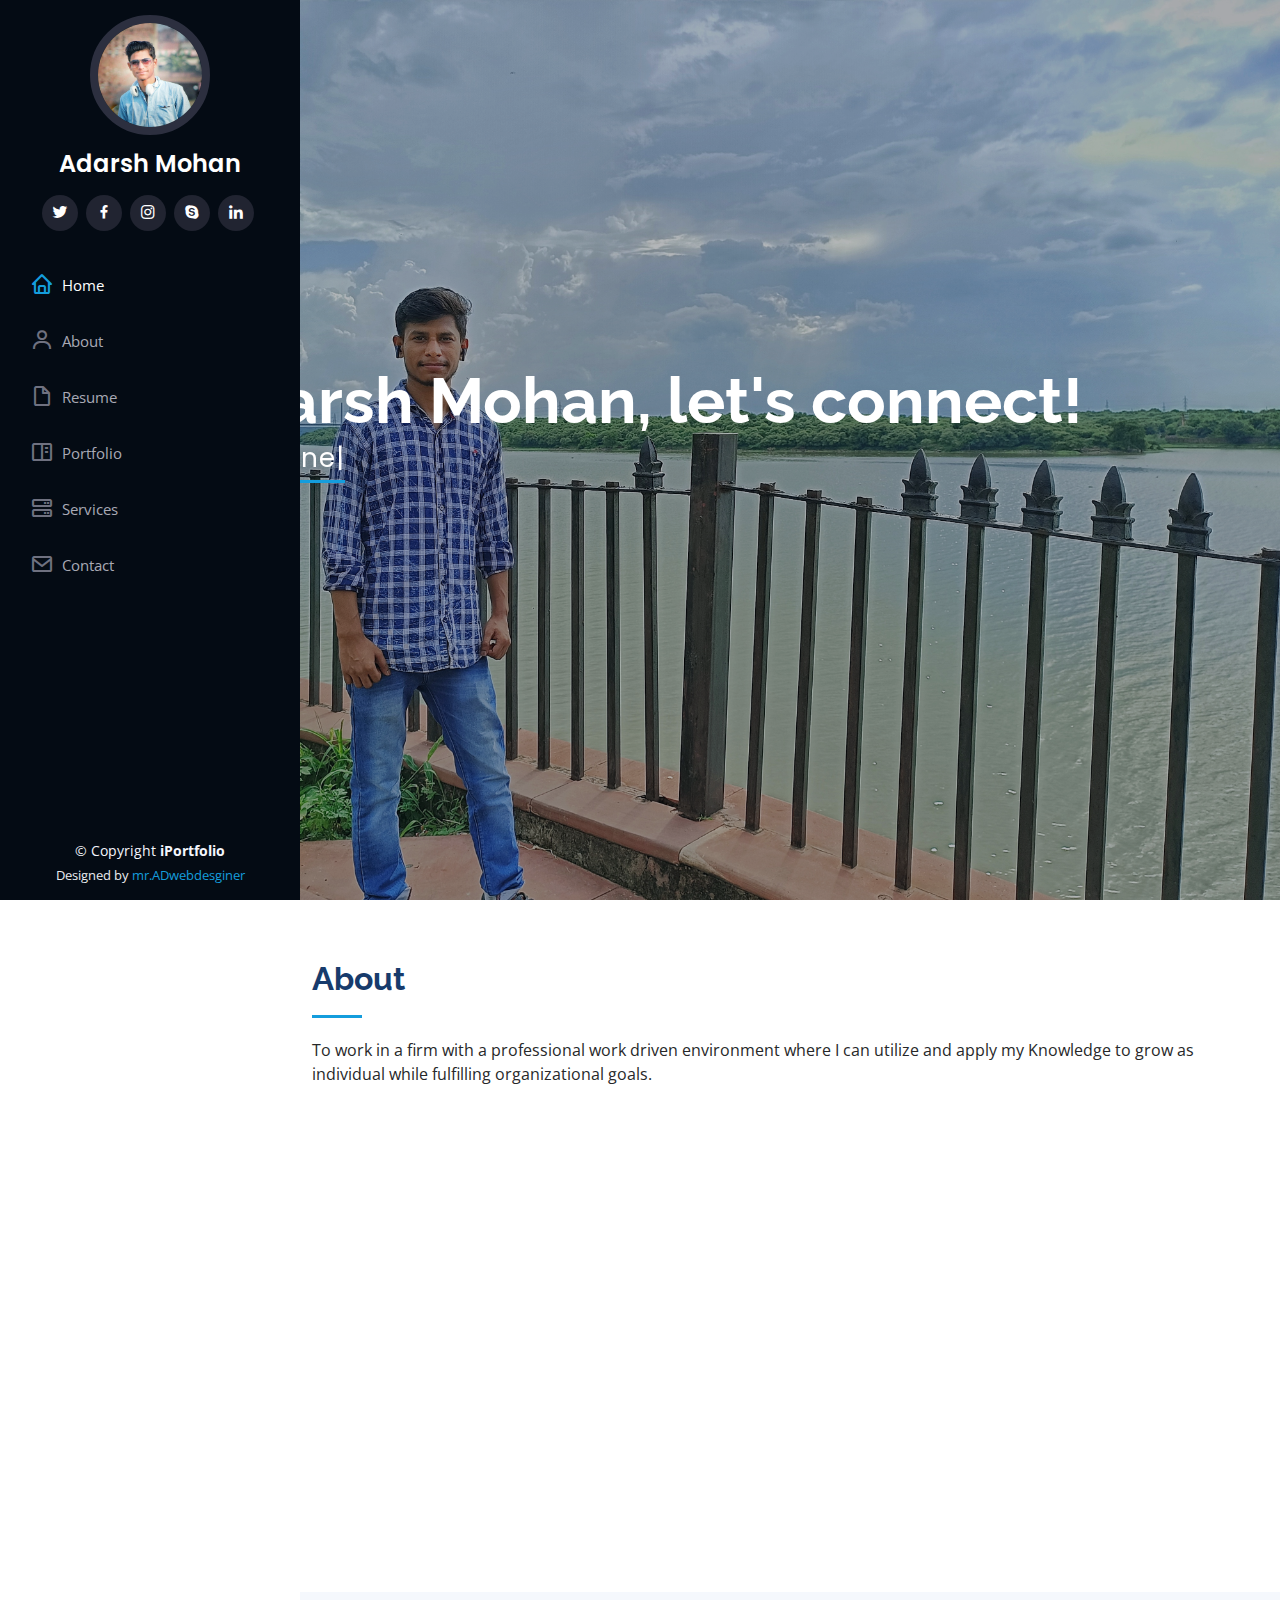
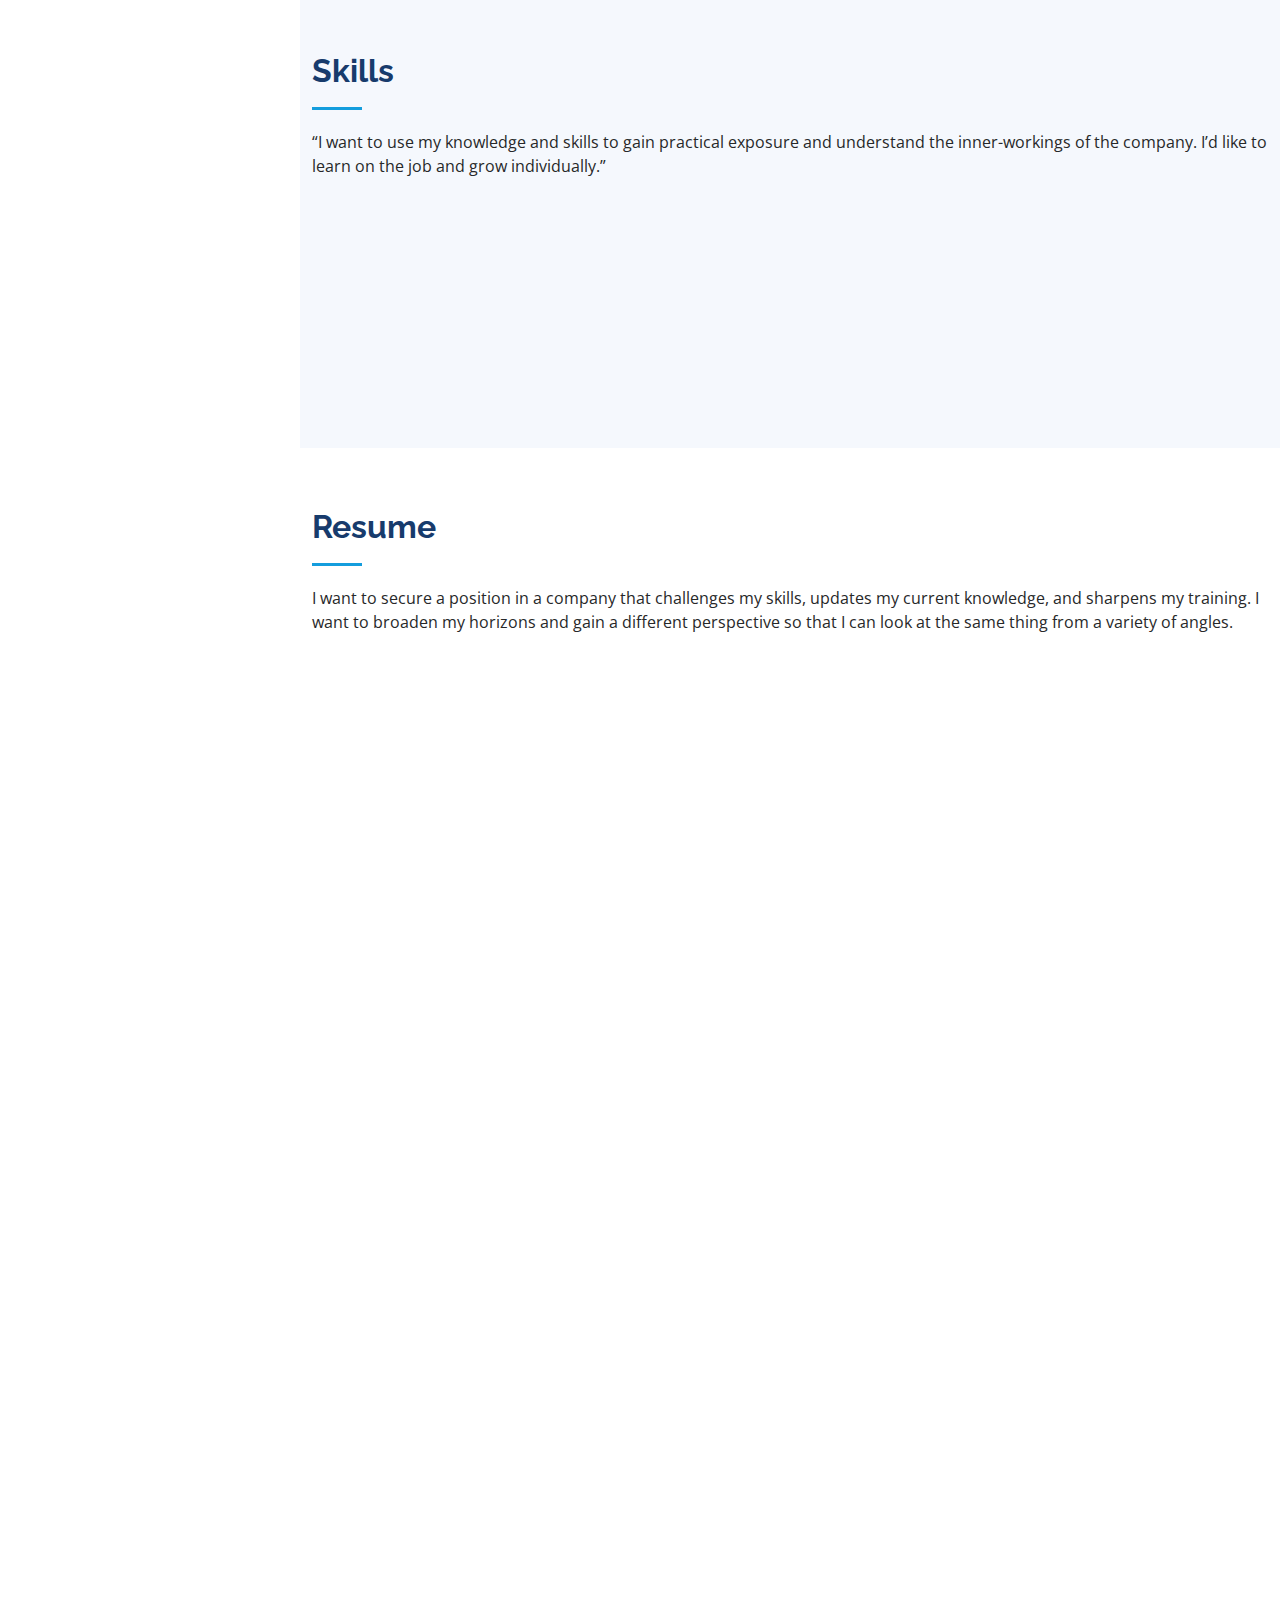
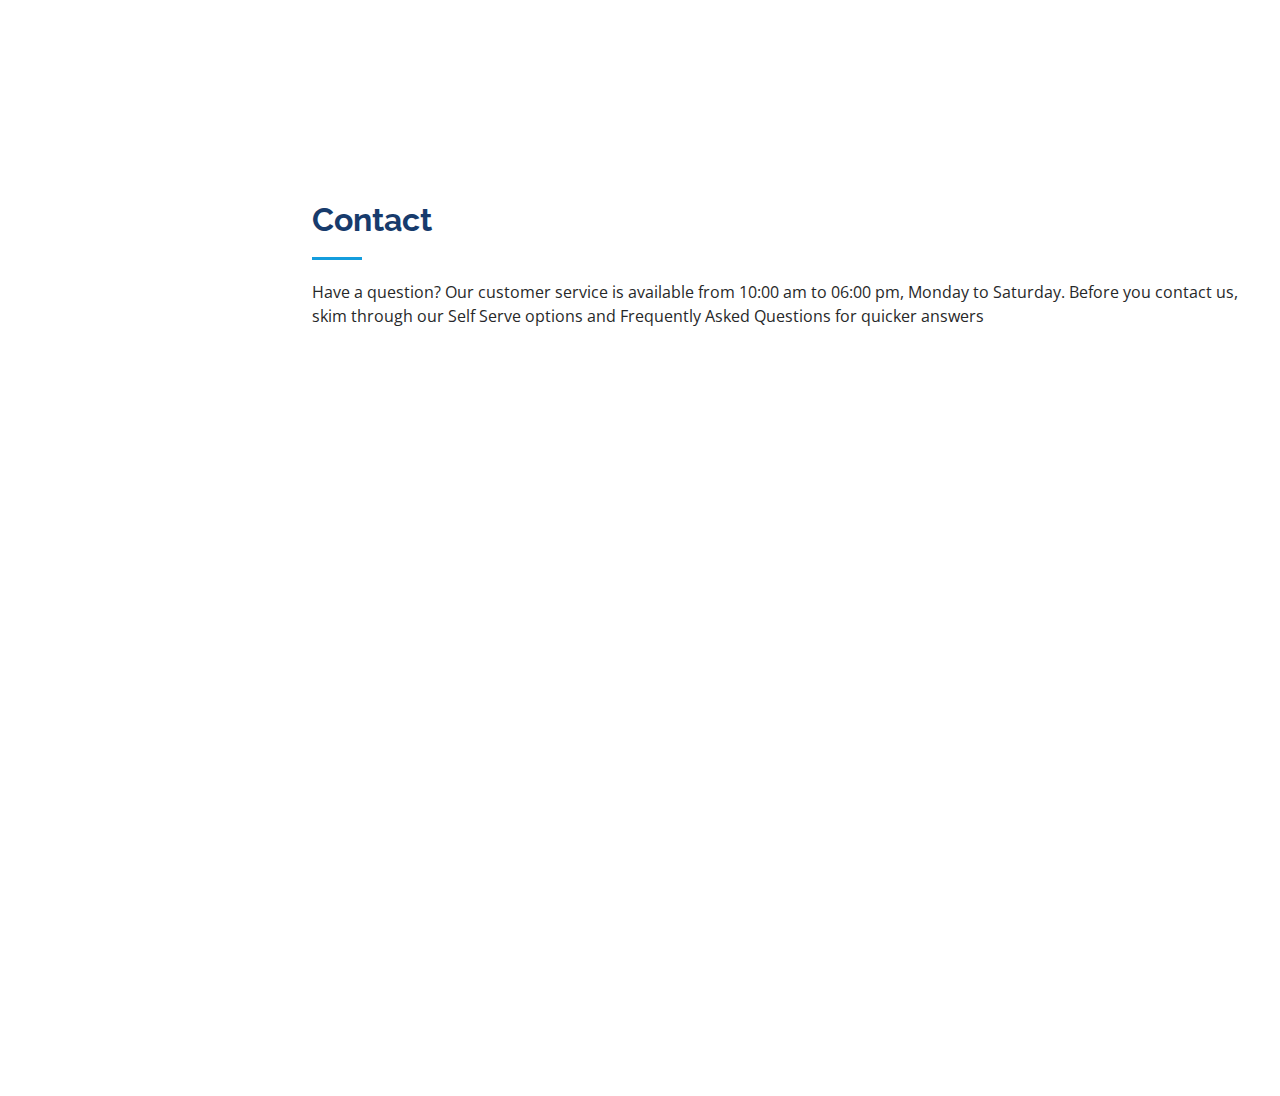
<file: index.html>
<!DOCTYPE html>
<html lang="en">

<head>
  <meta charset="utf-8">
  <meta content="width=device-width, initial-scale=1.0" name="viewport">

  <title>Adarsh mohan iPortfolio - Index</title>
  <meta content="" name="description">
  <meta content="" name="keywords">

  <!-- Favicons -->
  <link href="assets/img/favicon.png" rel="icon">
  <link href="assets/img/apple-touch-icon.png" rel="apple-touch-icon">

  <!-- Google Fonts -->
  <link href="https://fonts.googleapis.com/css?family=Open+Sans:300,300i,400,400i,600,600i,700,700i|Raleway:300,300i,400,400i,500,500i,600,600i,700,700i|Poppins:300,300i,400,400i,500,500i,600,600i,700,700i" rel="stylesheet">

  <!-- Vendor CSS Files -->
  <link href="assets/vendor/aos/aos.css" rel="stylesheet">
  <link href="assets/vendor/bootstrap/css/bootstrap.min.css" rel="stylesheet">
  <link href="assets/vendor/bootstrap-icons/bootstrap-icons.css" rel="stylesheet">
  <link href="assets/vendor/boxicons/css/boxicons.min.css" rel="stylesheet">
  <link href="assets/vendor/glightbox/css/glightbox.min.css" rel="stylesheet">
  <link href="assets/vendor/swiper/swiper-bundle.min.css" rel="stylesheet">

  <!-- Template Main CSS File -->
  <link href="assets/css/style.css" rel="stylesheet">

  
</head>

<body>

  <!-- ======= Mobile nav toggle button ======= -->
  <i class="bi bi-list mobile-nav-toggle d-xl-none"></i>

  <!-- ======= Header ======= -->
  <header id="header">
    <div class="d-flex flex-column">

      <div class="profile">
        <img src="assets/img/adarshp.jpeg" alt="" class="img-fluid rounded-circle">
        <h1 class="text-light"><a href="index.html">Adarsh Mohan</a></h1>
        <div class="social-links mt-3 text-center">
        
          <a href="https://twitter.com/adarsh_mohan8" class="twitter"><i class="bx bxl-twitter"></i></a>
          <a href="https://www.facebook.com/adarshdhoni.yadav.3" class="facebook"><i class="bx bxl-facebook"></i></a>
          <a href="https://www.instagram.com/ig_adarshmohan" class="instagram"><i class="bx bxl-instagram"></i></a>
          <a href="#" class="google-plus"><i class="bx bxl-skype"></i></a>
          <a href="https://www.linkedin.com/in/adarsh-mohan-4393a4190" class="linkedin"><i class="bx bxl-linkedin"></i></a>
        </div>
      </div>

      <nav id="navbar" class="nav-menu navbar">
        <ul>
          <li><a href="#hero" class="nav-link scrollto active"><i class="bx bx-home"></i> <span>Home</span></a></li>
          <li><a href="#about" class="nav-link scrollto"><i class="bx bx-user"></i> <span>About</span></a></li>
          <li><a href="#resume" class="nav-link scrollto"><i class="bx bx-file-blank"></i> <span>Resume</span></a></li>
          <li><a href="#portfolio" class="nav-link scrollto"><i class="bx bx-book-content"></i> <span>Portfolio</span></a></li>
          <li><a href="#services" class="nav-link scrollto"><i class="bx bx-server"></i> <span>Services</span></a></li>
          <li><a href="#contact" class="nav-link scrollto"><i class="bx bx-envelope"></i> <span>Contact</span></a></li>
        </ul>
      </nav><!-- .nav-menu -->
    </div>
  </header><!-- End Header -->

  <!-- ======= Hero Section ======= -->
  <section id="hero" class="d-flex flex-column justify-content-center align-items-center">
    <div class="hero-container" data-aos="fade-in">
      <h1>Adarsh Mohan, let's connect!</h1>
      <p>I'm <span class="typed" data-typed-items="Engineer,Designer, Developer, Freelancer, Photographer"></span></p>
    </div>
  </section><!-- End Hero -->

  <main id="main">

    <!-- ======= About Section ======= -->
    <section id="about" class="about">
      <div class="container">

        <div class="section-title">
          <h2>About</h2>
          <p>To work in a firm with a professional work driven environment where I 
can utilize and apply my Knowledge to grow as individual while fulfilling 
organizational goals.
</p>
        </div>

        <div class="row">
          <div class="col-lg-4" data-aos="fade-right">
            <img src="assets/img/adarshp.jpeg" class="img-fluid" alt="">
          </div>
          <div class="col-lg-8 pt-4 pt-lg-0 content" data-aos="fade-left">
            <h3>Frontend Web Developer &amp; Web Developer.</h3>
            <p class="fst-italic">
             A front-end developer architects and develops websites and applications using web technologies (i.e., HTML, CSS, DOM, and JavaScript), which run on the Open Web Platform or act as compilation input for non-web platform environments.
            </p>
            <div class="row">
              <div class="col-lg-6">
                <ul>
                  <li><i class="bi bi-chevron-right"></i> <strong>Birthday:</strong> <span>10 August 2002</span></li>
                  <li><i class="bi bi-chevron-right"></i> <strong>Website:</strong> <span>www.info.adarshmohan.com</span></li>
                  <li><i class="bi bi-chevron-right"></i> <strong>Phone:</strong> <span>+91 8210590177</span></li>
                  <li><i class="bi bi-chevron-right"></i> <strong>City:</strong> <span>Lucknow,UP,India</span></li>
                </ul>
              </div>
              <div class="col-lg-6">
                <ul>
                  <li><i class="bi bi-chevron-right"></i> <strong>Age:</strong> <span>22</span></li>
                  <li><i class="bi bi-chevron-right"></i> <strong>Degree:</strong> <span>B.tech</span></li>
                  <li><i class="bi bi-chevron-right"></i> <strong>PhEmailone:</strong> <span>info.adarshmohan@gmail.com</span></li>
                  <li><i class="bi bi-chevron-right"></i> <strong>Freelance:</strong> <span>Available</span></li>
                </ul>
              </div>
            </div>
            <p>
              

              <li>Manipulations and Event Handlers,Beginner Data Structures and Algorithms.</li>
              <li> Troubleshooting and Debugging.</li>
              <li> Results Oriented and focused on meeting deliverable timelines.</li> 
              <li> Excellent problem-solving skills and good communication skill.</li>
            </p>
          </div>
        </div>

      </div>
    </section><!-- End About Section -->


    <!-- ======= Skills Section ======= -->
    <section id="skills" class="skills section-bg">
      <div class="container">

        <div class="section-title">
          <h2>Skills</h2>
          <p>“I want to use my knowledge and skills to gain practical exposure and understand the inner-workings of the company. I’d like to learn on the job and grow individually.”</p>
        </div>

        <div class="row skills-content">

          <div class="col-lg-6" data-aos="fade-up">

            <div class="progress">
              <span class="skill">HTML <i class="val">80%</i></span>
              <div class="progress-bar-wrap">
                <div class="progress-bar" role="progressbar" aria-valuenow="80" aria-valuemin="0" aria-valuemax="100"></div>
              </div>
            </div>

            <div class="progress">
              <span class="skill">CSS <i class="val">70%</i></span>
              <div class="progress-bar-wrap">
                <div class="progress-bar" role="progressbar" aria-valuenow="70" aria-valuemin="0" aria-valuemax="100"></div>
              </div>
            </div>

            <div class="progress">
              <span class="skill">JavaScript <i class="val">65%</i></span>
              <div class="progress-bar-wrap">
                <div class="progress-bar" role="progressbar" aria-valuenow="65" aria-valuemin="0" aria-valuemax="100"></div>
              </div>
            </div>

          </div>

          <div class="col-lg-6" data-aos="fade-up" data-aos-delay="100">

            <div class="progress">
              <span class="skill">PHP <i class="val">50%</i></span>
              <div class="progress-bar-wrap">
                <div class="progress-bar" role="progressbar" aria-valuenow="50" aria-valuemin="0" aria-valuemax="100"></div>
              </div>
            </div>

            <div class="progress">
              <span class="skill">WordPress/CMS <i class="val">90%</i></span>
              <div class="progress-bar-wrap">
                <div class="progress-bar" role="progressbar" aria-valuenow="90" aria-valuemin="0" aria-valuemax="100"></div>
              </div>
            </div>

            <div class="progress">
              <span class="skill">Photoshop <i class="val">80%</i></span>
              <div class="progress-bar-wrap">
                <div class="progress-bar" role="progressbar" aria-valuenow="80" aria-valuemin="0" aria-valuemax="100"></div>
              </div>
            </div>

          </div>

        </div>

      </div>
    </section><!-- End Skills Section -->

    <!-- ======= Resume Section ======= -->
    <section id="resume" class="resume">
      <div class="container">

        <div class="section-title">
          <h2>Resume</h2>
          <p>I want to secure a position in a company that challenges my skills, updates my current knowledge, and sharpens my training. I want to broaden my horizons and gain a different perspective so that I can look at the same thing from a variety of angles.</p>
        </div>

        <div class="row">
          <div class="col-lg-6" data-aos="fade-up">
            <h3 class="resume-title">Sumary</h3>
            <div class="resume-item pb-0">
              <h4>Adarsh Mohan</h4>
              <p><em>A dedicated with a BTech in Electronics and communications Engineering searching for a challenging role at a progressive organisation that offers immense growth opportunities and to implement my advanced knowledge and skills to contribute to the success of the organisation.</em></p>
              <ul>
                <li>Lucknow,UP, IN</li>
                <li>+91 82105 90177</li>
                <li>info.adarshsmohan@gmail.com</li>
              </ul>
            </div>

            <h3 class="resume-title">Education</h3>
            <div class="resume-item">
              <h4>Bachelor of Engineering; Electronics and communications Engineering</h4>
              <h5>2020 - 2023</h5>
              <p><em>R.R Institute of Modern Technology, Lucknow, IN</em></p>
              <p>Electronics and Communications Engineering comprises the research, design, production and testing of electronic devices used in different systems. In the development of communications and broadcast networks, electronics and communications engineers frequently conceptualise and supervise.
</p>
            </div>
            <div class="resume-item">
              <h4>Diploma of Engineering; Electronics and communications Engineering</h4>
              <h5>2017 - 2020</h5>
              <p><em>Dr. M.C Saxena Polytechnic College, Lucknow, IN</em></p>
              <p>Diploma in Electronics and Communication Engineering(ECE) is a 3-year course that focuses on understanding electronics networks and devices, electric magnetic fields, computer fundamentals, telecommunications, and control systems. ECE diploma courses can be done from any institution after completing class 10th.</p>
            </div>
          </div>
          <div class="col-lg-6" data-aos="fade-up" data-aos-delay="100">
            <h3 class="resume-title">Professional Traning</h3>
            <div class="resume-item">
              <h4> BSNL,Circle Telecom Training Centre (CTTC)</h4>
              <h5>2019 July - 2019 August</h5>
              <p><em>GB Block, Sector-III, Salt Lake, Kolkata-700 097., Salt Lake City 700 097</em></p>
              <ul>
               <li>Telecom Switching Network & NGN, Overview of Digital Transmission
Technology, Overview of Telecom Infrastructure & Power Plant,
Broadband Network Overview, DSL Technologies, ADSL CPE & Security
in Wifi Broadband Access, Optical Fiber Communication Overview,
Optical Fiber Splicing, Connectors and Couplers, Mobile Communication
overview, 3G & 4G Mobile Communication, IOT, Cyber Security.</li>
              <li>Broadband Access Technologies, Broadband
Network Overview, DSL Technologies & ADSL CPE, VLAN &
DSLAM, Optical Fiber Communication, Optical Fiber Splicing Connectors & Couplers, OFC Fault Localisation, Overview of Mobile
Communication, 3G/4G & 5G Mobile Communication, Networking
Concept OSI Model, LAN, TCP/ IP and IP Addressing, MPLS VPN,
Routing Principle and Router Architecture,, Information and Cyber
Security, IOT.</li>
              
              
              </ul>

            
        </div>

      </div>
    </section><!-- End Resume Section -->


    <!-- ======= Contact Section ======= -->
    <section id="contact" class="contact">
      <div class="container">

        <div class="section-title">
          <h2>Contact</h2>
          <p>Have a question? Our customer service is available from 10:00 am to 06:00 pm,
Monday to Saturday.

Before you contact us, skim through our Self Serve options and Frequently Asked Questions for quicker answers</p>
        </div>

        <div class="row" data-aos="fade-in">

          <div class="col-lg-5 d-flex align-items-stretch">
            <div class="info">
              <div class="address">
                <i class="bi bi-geo-alt"></i>
                <h4>Location:</h4>
                <p>IET, Lucknow, IN 226102</p>
              </div>

              <div class="email">
                <i class="bi bi-envelope"></i>
                <h4>Email:</h4>
                <p>info.adarshmohan@gmail.com</p>
              </div>

              <div class="phone">
                <i class="bi bi-phone"></i>
                <h4>Call:</h4>
                <p>+91 8210590177</p>
              </div>

              <iframe src="https://www.google.com/maps/d/viewer?mid=1OtyHe0OhKPzdbRbJj6rUIe1odrA" frameborder="0" style="border:0; width: 100%; height: 290px;" allowfullscreen></iframe>
            </div>

          </div>

          <div class="col-lg-7 mt-5 mt-lg-0 d-flex align-items-stretch">
            <form action="forms/contact.php" method="post" role="form" class="php-email-form">
              <div class="row">
                <div class="form-group col-md-6">
                  <label for="name">Your Name</label>
                  <input type="text" name="name" class="form-control" id="name" required>
                </div>
                <div class="form-group col-md-6">
                  <label for="name">Your Email</label>
                  <input type="email" class="form-control" name="email" id="email" required>
                </div>
              </div>
              <div class="form-group">
                <label for="name">Subject</label>
                <input type="text" class="form-control" name="subject" id="subject" required>
              </div>
              <div class="form-group">
                <label for="name">Message</label>
                <textarea class="form-control" name="message" rows="10" required></textarea>
              </div>
              <div class="my-3">
                <div class="loading">Loading</div>
                <div class="error-message"></div>
                <div class="sent-message">Your message has been sent. Thank you!</div>
              </div>
              <div class="text-center"><button type="submit">Send Message</button></div>
            </form>
          </div>

        </div>

      </div>
    </section><!-- End Contact Section -->

  </main><!-- End #main -->

  <!-- ======= Footer ======= -->
  <footer id="footer">
    <div class="container">
      <div class="copyright">
        &copy; Copyright <strong><span>iPortfolio</span></strong>
      </div>
      <div class="credits">
        Designed by <a href="https://adarsh-mohan.github.io">mr.ADwebdesginer</a>
      </div>
    </div>
  </footer><!-- End  Footer -->

  <a href="#" class="back-to-top d-flex align-items-center justify-content-center"><i class="bi bi-arrow-up-short"></i></a>

  <!-- Vendor JS Files -->
  <script src="assets/vendor/purecounter/purecounter_vanilla.js"></script>
  <script src="assets/vendor/aos/aos.js"></script>
  <script src="assets/vendor/bootstrap/js/bootstrap.bundle.min.js"></script>
  <script src="assets/vendor/glightbox/js/glightbox.min.js"></script>
  <script src="assets/vendor/isotope-layout/isotope.pkgd.min.js"></script>
  <script src="assets/vendor/swiper/swiper-bundle.min.js"></script>
  <script src="assets/vendor/typed.js/typed.min.js"></script>
  <script src="assets/vendor/waypoints/noframework.waypoints.js"></script>
  <script src="assets/vendor/php-email-form/validate.js"></script>

  <!-- Template Main JS File -->
  <script src="assets/js/main.js"></script>

</body>

</html>
</file>
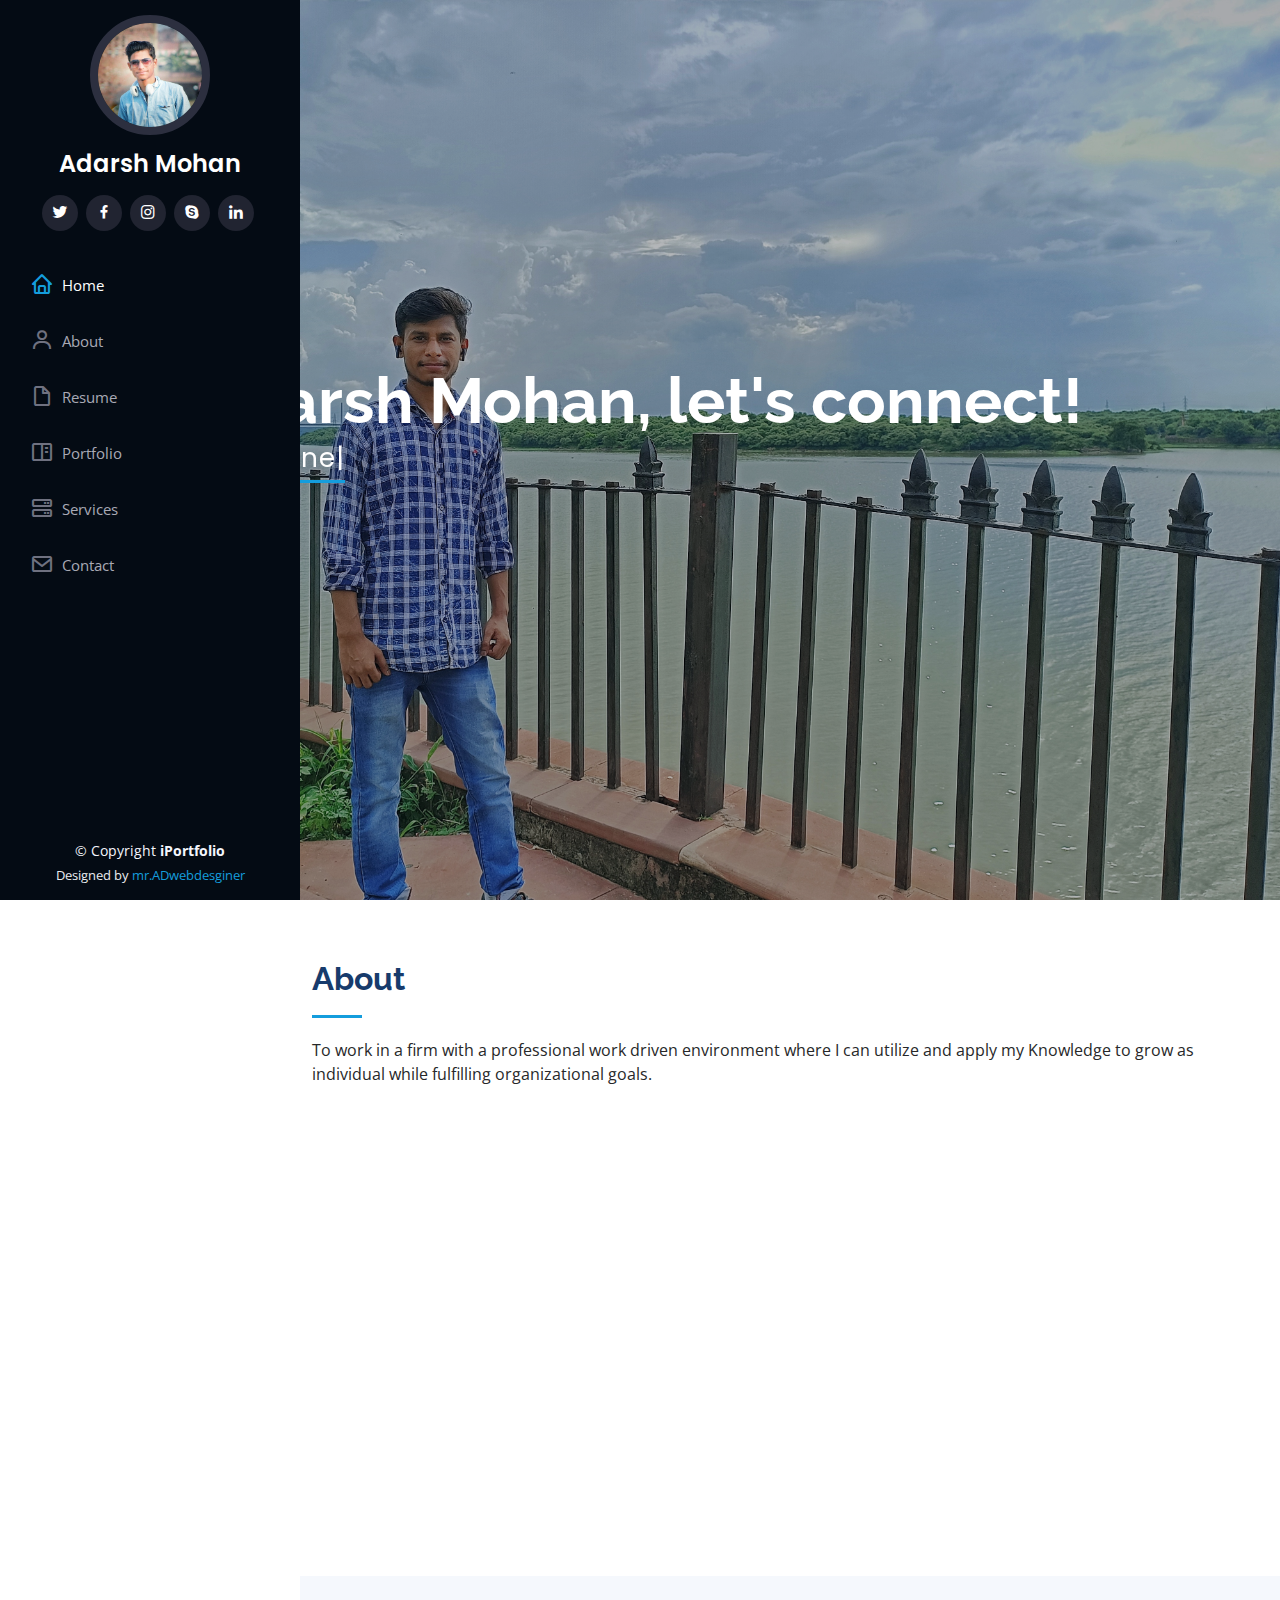
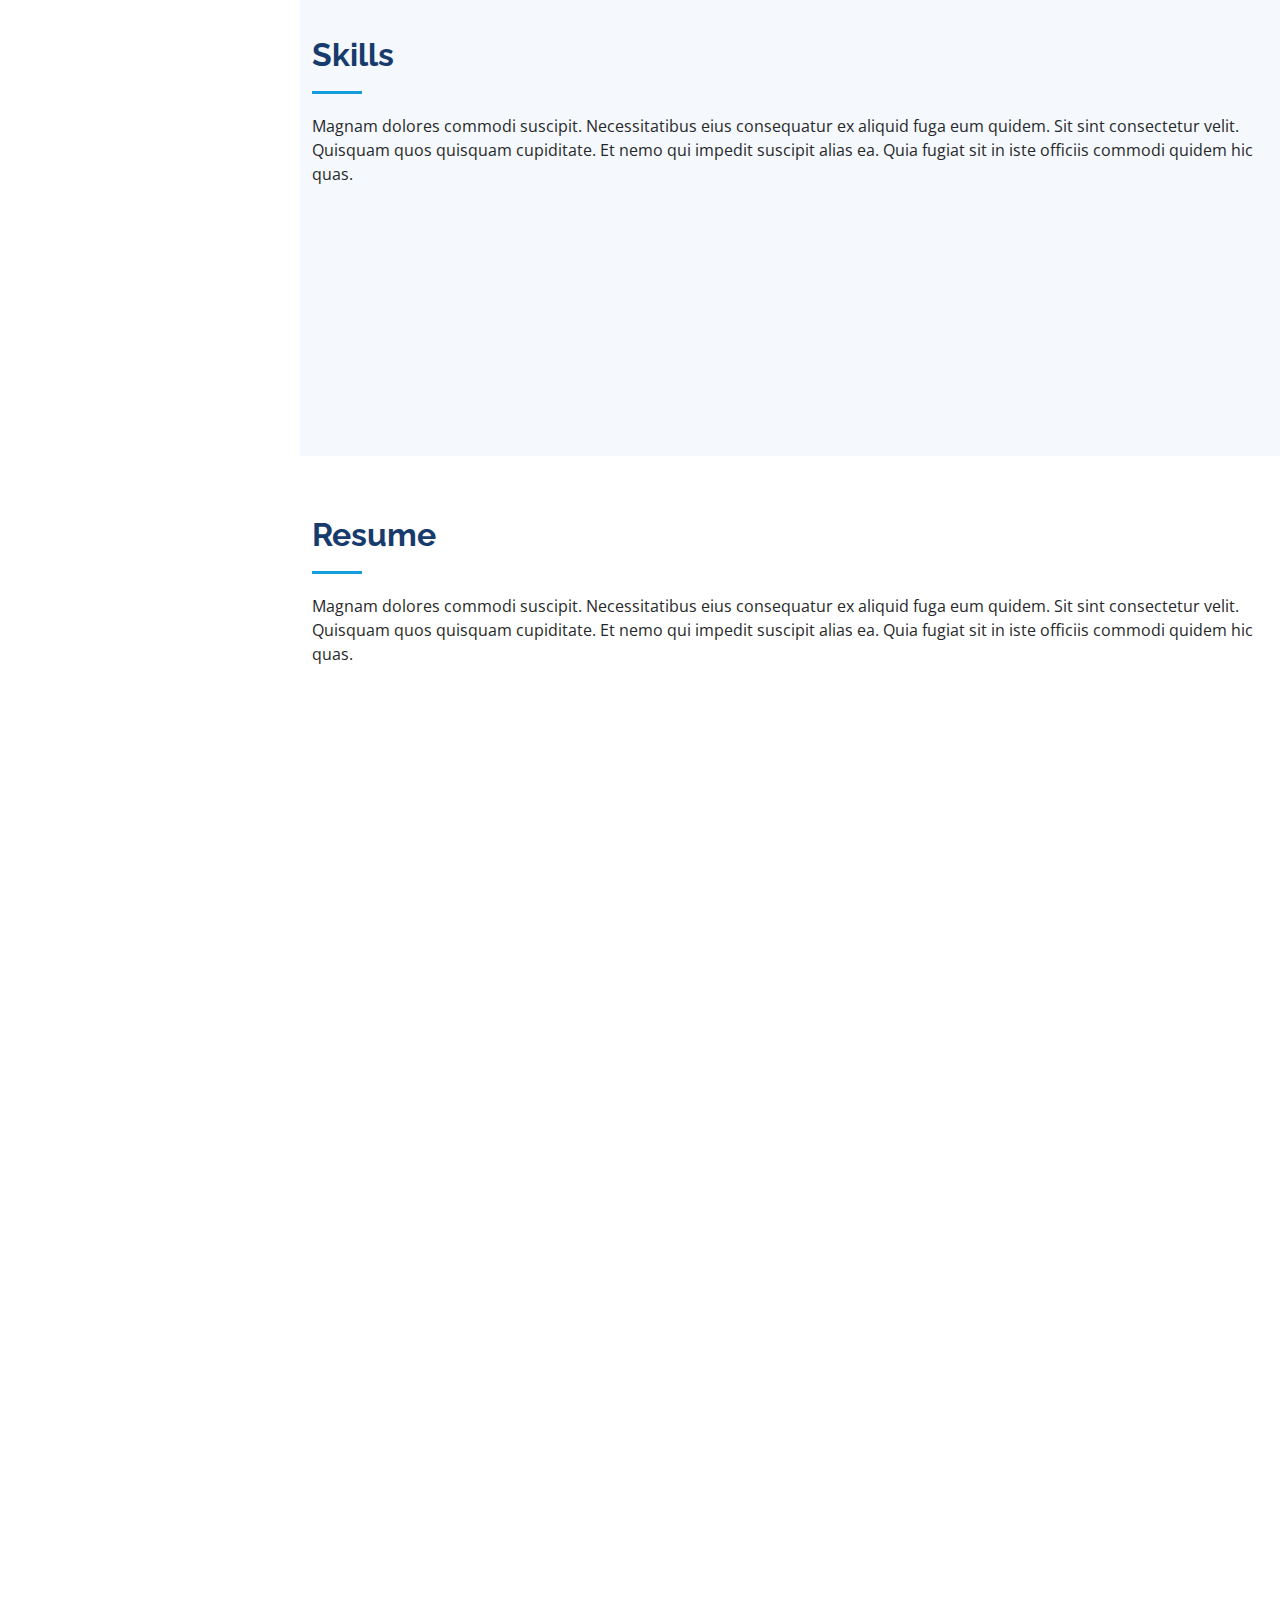
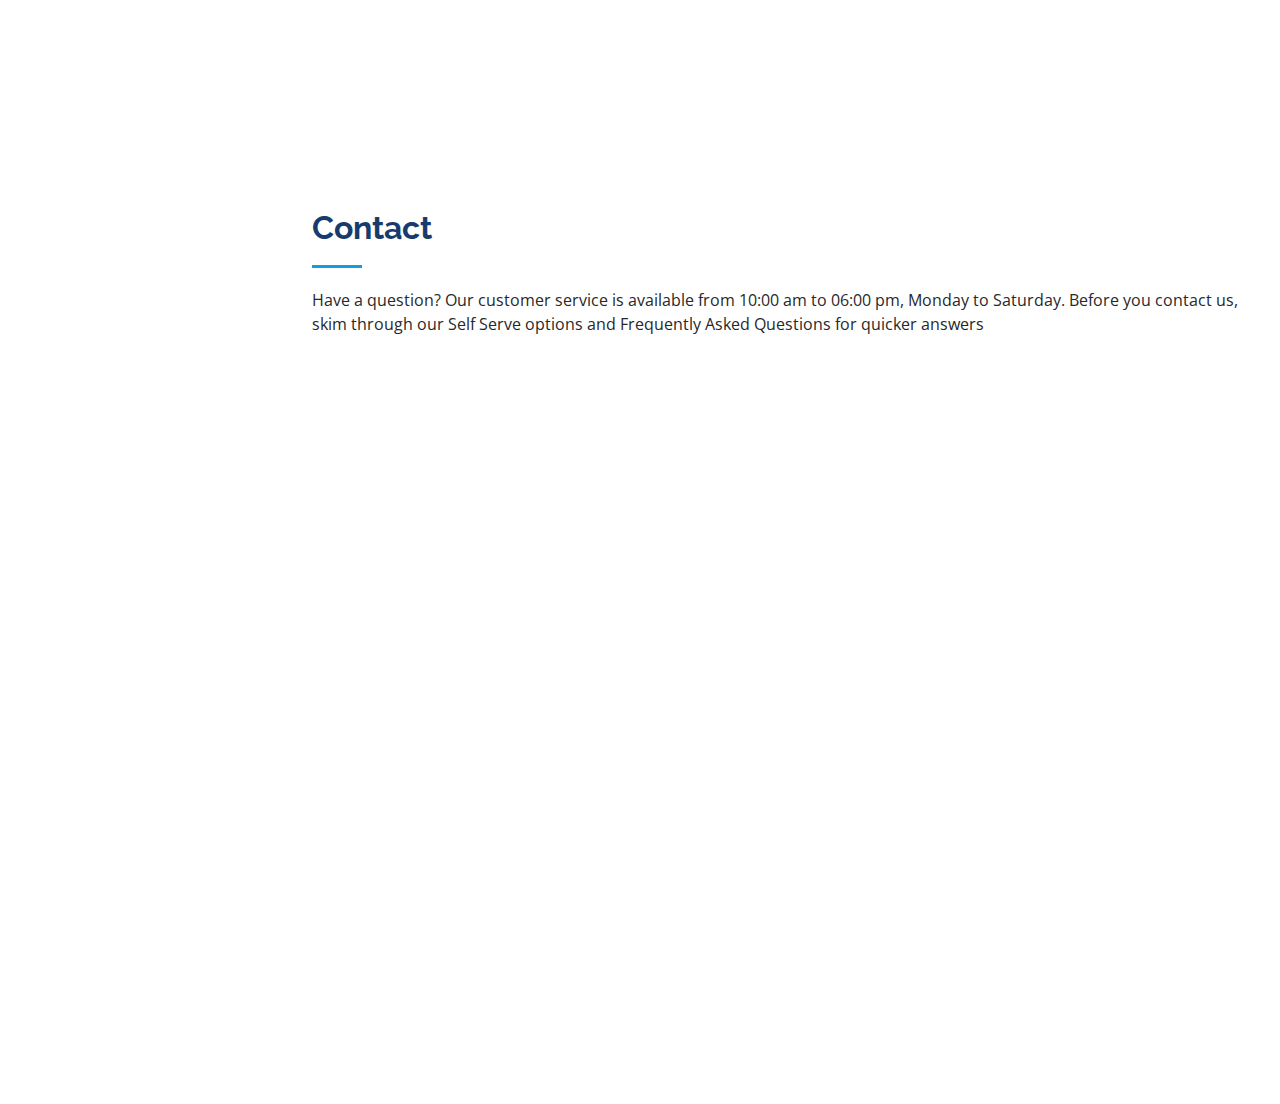
<file: website/index.html>
<!DOCTYPE html>
<html lang="en">

<head>
  <meta charset="utf-8">
  <meta content="width=device-width, initial-scale=1.0" name="viewport">

  <title>Adarsh mohan iPortfolio - Index</title>
  <meta content="" name="description">
  <meta content="" name="keywords">

  <!-- Favicons -->
  <link href="assets/img/favicon.png" rel="icon">
  <link href="assets/img/apple-touch-icon.png" rel="apple-touch-icon">

  <!-- Google Fonts -->
  <link href="https://fonts.googleapis.com/css?family=Open+Sans:300,300i,400,400i,600,600i,700,700i|Raleway:300,300i,400,400i,500,500i,600,600i,700,700i|Poppins:300,300i,400,400i,500,500i,600,600i,700,700i" rel="stylesheet">

  <!-- Vendor CSS Files -->
  <link href="assets/vendor/aos/aos.css" rel="stylesheet">
  <link href="assets/vendor/bootstrap/css/bootstrap.min.css" rel="stylesheet">
  <link href="assets/vendor/bootstrap-icons/bootstrap-icons.css" rel="stylesheet">
  <link href="assets/vendor/boxicons/css/boxicons.min.css" rel="stylesheet">
  <link href="assets/vendor/glightbox/css/glightbox.min.css" rel="stylesheet">
  <link href="assets/vendor/swiper/swiper-bundle.min.css" rel="stylesheet">

  <!-- Template Main CSS File -->
  <link href="assets/css/style.css" rel="stylesheet">

  
</head>

<body>

  <!-- ======= Mobile nav toggle button ======= -->
  <i class="bi bi-list mobile-nav-toggle d-xl-none"></i>

  <!-- ======= Header ======= -->
  <header id="header">
    <div class="d-flex flex-column">

      <div class="profile">
        <img src="assets/img/adarshp.jpeg" alt="" class="img-fluid rounded-circle">
        <h1 class="text-light"><a href="index.html">Adarsh Mohan</a></h1>
        <div class="social-links mt-3 text-center">
        
          <a href="https://twitter.com/adarsh_mohan8" class="twitter"><i class="bx bxl-twitter"></i></a>
          <a href="https://www.facebook.com/adarshdhoni.yadav.3" class="facebook"><i class="bx bxl-facebook"></i></a>
          <a href="https://www.instagram.com/ig_adarshmohan" class="instagram"><i class="bx bxl-instagram"></i></a>
          <a href="#" class="google-plus"><i class="bx bxl-skype"></i></a>
          <a href="https://www.linkedin.com/in/adarsh-mohan-4393a4190" class="linkedin"><i class="bx bxl-linkedin"></i></a>
        </div>
      </div>

      <nav id="navbar" class="nav-menu navbar">
        <ul>
          <li><a href="#hero" class="nav-link scrollto active"><i class="bx bx-home"></i> <span>Home</span></a></li>
          <li><a href="#about" class="nav-link scrollto"><i class="bx bx-user"></i> <span>About</span></a></li>
          <li><a href="#resume" class="nav-link scrollto"><i class="bx bx-file-blank"></i> <span>Resume</span></a></li>
          <li><a href="#portfolio" class="nav-link scrollto"><i class="bx bx-book-content"></i> <span>Portfolio</span></a></li>
          <li><a href="#services" class="nav-link scrollto"><i class="bx bx-server"></i> <span>Services</span></a></li>
          <li><a href="#contact" class="nav-link scrollto"><i class="bx bx-envelope"></i> <span>Contact</span></a></li>
        </ul>
      </nav><!-- .nav-menu -->
    </div>
  </header><!-- End Header -->

  <!-- ======= Hero Section ======= -->
  <section id="hero" class="d-flex flex-column justify-content-center align-items-center">
    <div class="hero-container" data-aos="fade-in">
      <h1>Adarsh Mohan, let's connect!</h1>
      <p>I'm <span class="typed" data-typed-items="Engineer,Designer, Developer, Freelancer, Photographer"></span></p>
    </div>
  </section><!-- End Hero -->

  <main id="main">

    <!-- ======= About Section ======= -->
    <section id="about" class="about">
      <div class="container">

        <div class="section-title">
          <h2>About</h2>
          <p>To work in a firm with a professional work driven environment where I 
can utilize and apply my Knowledge to grow as individual while fulfilling 
organizational goals.
</p>
        </div>

        <div class="row">
          <div class="col-lg-4" data-aos="fade-right">
            <img src="assets/img/adarshp.jpeg" class="img-fluid" alt="">
          </div>
          <div class="col-lg-8 pt-4 pt-lg-0 content" data-aos="fade-left">
            <h3>Frontend Web Developer &amp; Web Developer.</h3>
            <p class="fst-italic">
              Lorem ipsum dolor sit amet, consectetur adipiscing elit, sed do eiusmod tempor incididunt ut labore et dolore
              magna aliqua.
            </p>
            <div class="row">
              <div class="col-lg-6">
                <ul>
                  <li><i class="bi bi-chevron-right"></i> <strong>Birthday:</strong> <span>10 August 2002</span></li>
                  <li><i class="bi bi-chevron-right"></i> <strong>Website:</strong> <span>www.info.adarshmohan.com</span></li>
                  <li><i class="bi bi-chevron-right"></i> <strong>Phone:</strong> <span>+91 8210590177</span></li>
                  <li><i class="bi bi-chevron-right"></i> <strong>City:</strong> <span>Lucknow,UP,India</span></li>
                </ul>
              </div>
              <div class="col-lg-6">
                <ul>
                  <li><i class="bi bi-chevron-right"></i> <strong>Age:</strong> <span>22</span></li>
                  <li><i class="bi bi-chevron-right"></i> <strong>Degree:</strong> <span>B.tech</span></li>
                  <li><i class="bi bi-chevron-right"></i> <strong>PhEmailone:</strong> <span>info.adarshmohan@gmail.com</span></li>
                  <li><i class="bi bi-chevron-right"></i> <strong>Freelance:</strong> <span>Available</span></li>
                </ul>
              </div>
            </div>
            <p>
              Officiis eligendi itaque labore et dolorum mollitia officiis optio vero. Quisquam sunt adipisci omnis et ut. Nulla accusantium dolor incidunt officia tempore. Et eius omnis.
              Cupiditate ut dicta maxime officiis quidem quia. Sed et consectetur qui quia repellendus itaque neque. Aliquid amet quidem ut quaerat cupiditate. Ab et eum qui repellendus omnis culpa magni laudantium dolores.
            </p>
          </div>
        </div>

      </div>
    </section><!-- End About Section -->


    <!-- ======= Skills Section ======= -->
    <section id="skills" class="skills section-bg">
      <div class="container">

        <div class="section-title">
          <h2>Skills</h2>
          <p>Magnam dolores commodi suscipit. Necessitatibus eius consequatur ex aliquid fuga eum quidem. Sit sint consectetur velit. Quisquam quos quisquam cupiditate. Et nemo qui impedit suscipit alias ea. Quia fugiat sit in iste officiis commodi quidem hic quas.</p>
        </div>

        <div class="row skills-content">

          <div class="col-lg-6" data-aos="fade-up">

            <div class="progress">
              <span class="skill">HTML <i class="val">80%</i></span>
              <div class="progress-bar-wrap">
                <div class="progress-bar" role="progressbar" aria-valuenow="80" aria-valuemin="0" aria-valuemax="100"></div>
              </div>
            </div>

            <div class="progress">
              <span class="skill">CSS <i class="val">70%</i></span>
              <div class="progress-bar-wrap">
                <div class="progress-bar" role="progressbar" aria-valuenow="70" aria-valuemin="0" aria-valuemax="100"></div>
              </div>
            </div>

            <div class="progress">
              <span class="skill">JavaScript <i class="val">65%</i></span>
              <div class="progress-bar-wrap">
                <div class="progress-bar" role="progressbar" aria-valuenow="65" aria-valuemin="0" aria-valuemax="100"></div>
              </div>
            </div>

          </div>

          <div class="col-lg-6" data-aos="fade-up" data-aos-delay="100">

            <div class="progress">
              <span class="skill">PHP <i class="val">50%</i></span>
              <div class="progress-bar-wrap">
                <div class="progress-bar" role="progressbar" aria-valuenow="50" aria-valuemin="0" aria-valuemax="100"></div>
              </div>
            </div>

            <div class="progress">
              <span class="skill">WordPress/CMS <i class="val">90%</i></span>
              <div class="progress-bar-wrap">
                <div class="progress-bar" role="progressbar" aria-valuenow="90" aria-valuemin="0" aria-valuemax="100"></div>
              </div>
            </div>

            <div class="progress">
              <span class="skill">Photoshop <i class="val">80%</i></span>
              <div class="progress-bar-wrap">
                <div class="progress-bar" role="progressbar" aria-valuenow="80" aria-valuemin="0" aria-valuemax="100"></div>
              </div>
            </div>

          </div>

        </div>

      </div>
    </section><!-- End Skills Section -->

    <!-- ======= Resume Section ======= -->
    <section id="resume" class="resume">
      <div class="container">

        <div class="section-title">
          <h2>Resume</h2>
          <p>Magnam dolores commodi suscipit. Necessitatibus eius consequatur ex aliquid fuga eum quidem. Sit sint consectetur velit. Quisquam quos quisquam cupiditate. Et nemo qui impedit suscipit alias ea. Quia fugiat sit in iste officiis commodi quidem hic quas.</p>
        </div>

        <div class="row">
          <div class="col-lg-6" data-aos="fade-up">
            <h3 class="resume-title">Sumary</h3>
            <div class="resume-item pb-0">
              <h4>Adarsh Mohan</h4>
              <p><em>Innovative and deadline-driven Graphic Designer with 3+ years of experience designing and developing user-centered digital/print marketing material from initial concept to final, polished deliverable.</em></p>
              <ul>
                <li>Lucknow,UP, IN</li>
                <li>(123) 456-7891</li>
                <li>alice.barkley@example.com</li>
              </ul>
            </div>

            <h3 class="resume-title">Education</h3>
            <div class="resume-item">
              <h4>Bachelor of Engineering; Electronics and communications Engineering</h4>
              <h5>2020 - 2023</h5>
              <p><em>R.R Institute of Modern Technology, Lucknow, IN</em></p>
              <p>Electronics and Communications Engineering comprises the research, design, production and testing of electronic devices used in different systems. In the development of communications and broadcast networks, electronics and communications engineers frequently conceptualise and supervise.
</p>
            </div>
            <div class="resume-item">
              <h4>Diploma of Engineering; Electronics and communications Engineering</h4>
              <h5>2017 - 2020</h5>
              <p><em>Dr. M.C Saxena Polytechnic College, Lucknow, IN</em></p>
              <p>Diploma in Electronics and Communication Engineering(ECE) is a 3-year course that focuses on understanding electronics networks and devices, electric magnetic fields, computer fundamentals, telecommunications, and control systems. ECE diploma courses can be done from any institution after completing class 10th.</p>
            </div>
          </div>
          <div class="col-lg-6" data-aos="fade-up" data-aos-delay="100">
            <h3 class="resume-title">Professional Traning</h3>
            <div class="resume-item">
              <h4> BSNL,Circle Telecom Training Centre (CTTC)</h4>
              <h5>2019 July - 2019 August</h5>
              <p><em>GB Block, Sector-III, Salt Lake, Kolkata-700 097., Salt Lake City 700 097</em></p>
              <ul>
               <li>Telecom Switching Network & NGN, Overview of Digital Transmission
Technology, Overview of Telecom Infrastructure & Power Plant,
Broadband Network Overview, DSL Technologies, ADSL CPE & Security
in Wifi Broadband Access, Optical Fiber Communication Overview,
Optical Fiber Splicing, Connectors and Couplers, Mobile Communication
overview, 3G & 4G Mobile Communication, IOT, Cyber Security.</li>
              <li>Broadband Access Technologies, Broadband
Network Overview, DSL Technologies & ADSL CPE, VLAN &
DSLAM, Optical Fiber Communication, Optical Fiber Splicing Connectors & Couplers, OFC Fault Localisation, Overview of Mobile
Communication, 3G/4G & 5G Mobile Communication, Networking
Concept OSI Model, LAN, TCP/ IP and IP Addressing, MPLS VPN,
Routing Principle and Router Architecture,, Information and Cyber
Security, IOT.</li>
              
              
              </ul>

            
        </div>

      </div>
    </section><!-- End Resume Section -->


    <!-- ======= Contact Section ======= -->
    <section id="contact" class="contact">
      <div class="container">

        <div class="section-title">
          <h2>Contact</h2>
          <p>Have a question? Our customer service is available from 10:00 am to 06:00 pm,
Monday to Saturday.

Before you contact us, skim through our Self Serve options and Frequently Asked Questions for quicker answers</p>
        </div>

        <div class="row" data-aos="fade-in">

          <div class="col-lg-5 d-flex align-items-stretch">
            <div class="info">
              <div class="address">
                <i class="bi bi-geo-alt"></i>
                <h4>Location:</h4>
                <p>IET, Lucknow, IN 226102</p>
              </div>

              <div class="email">
                <i class="bi bi-envelope"></i>
                <h4>Email:</h4>
                <p>info.adarshmohan@gmail.com</p>
              </div>

              <div class="phone">
                <i class="bi bi-phone"></i>
                <h4>Call:</h4>
                <p>+91 8210590177</p>
              </div>

              <iframe src="https://www.google.com/maps/d/viewer?mid=1OtyHe0OhKPzdbRbJj6rUIe1odrA" frameborder="0" style="border:0; width: 100%; height: 290px;" allowfullscreen></iframe>
            </div>

          </div>

          <div class="col-lg-7 mt-5 mt-lg-0 d-flex align-items-stretch">
            <form action="forms/contact.php" method="post" role="form" class="php-email-form">
              <div class="row">
                <div class="form-group col-md-6">
                  <label for="name">Your Name</label>
                  <input type="text" name="name" class="form-control" id="name" required>
                </div>
                <div class="form-group col-md-6">
                  <label for="name">Your Email</label>
                  <input type="email" class="form-control" name="email" id="email" required>
                </div>
              </div>
              <div class="form-group">
                <label for="name">Subject</label>
                <input type="text" class="form-control" name="subject" id="subject" required>
              </div>
              <div class="form-group">
                <label for="name">Message</label>
                <textarea class="form-control" name="message" rows="10" required></textarea>
              </div>
              <div class="my-3">
                <div class="loading">Loading</div>
                <div class="error-message"></div>
                <div class="sent-message">Your message has been sent. Thank you!</div>
              </div>
              <div class="text-center"><button type="submit">Send Message</button></div>
            </form>
          </div>

        </div>

      </div>
    </section><!-- End Contact Section -->

  </main><!-- End #main -->

  <!-- ======= Footer ======= -->
  <footer id="footer">
    <div class="container">
      <div class="copyright">
        &copy; Copyright <strong><span>iPortfolio</span></strong>
      </div>
      <div class="credits">
        Designed by <a href="https://adarsh-mohan.github.io">mr.ADwebdesginer</a>
      </div>
    </div>
  </footer><!-- End  Footer -->

  <a href="#" class="back-to-top d-flex align-items-center justify-content-center"><i class="bi bi-arrow-up-short"></i></a>

  <!-- Vendor JS Files -->
  <script src="assets/vendor/purecounter/purecounter_vanilla.js"></script>
  <script src="assets/vendor/aos/aos.js"></script>
  <script src="assets/vendor/bootstrap/js/bootstrap.bundle.min.js"></script>
  <script src="assets/vendor/glightbox/js/glightbox.min.js"></script>
  <script src="assets/vendor/isotope-layout/isotope.pkgd.min.js"></script>
  <script src="assets/vendor/swiper/swiper-bundle.min.js"></script>
  <script src="assets/vendor/typed.js/typed.min.js"></script>
  <script src="assets/vendor/waypoints/noframework.waypoints.js"></script>
  <script src="assets/vendor/php-email-form/validate.js"></script>

  <!-- Template Main JS File -->
  <script src="assets/js/main.js"></script>

</body>

</html>
</file>
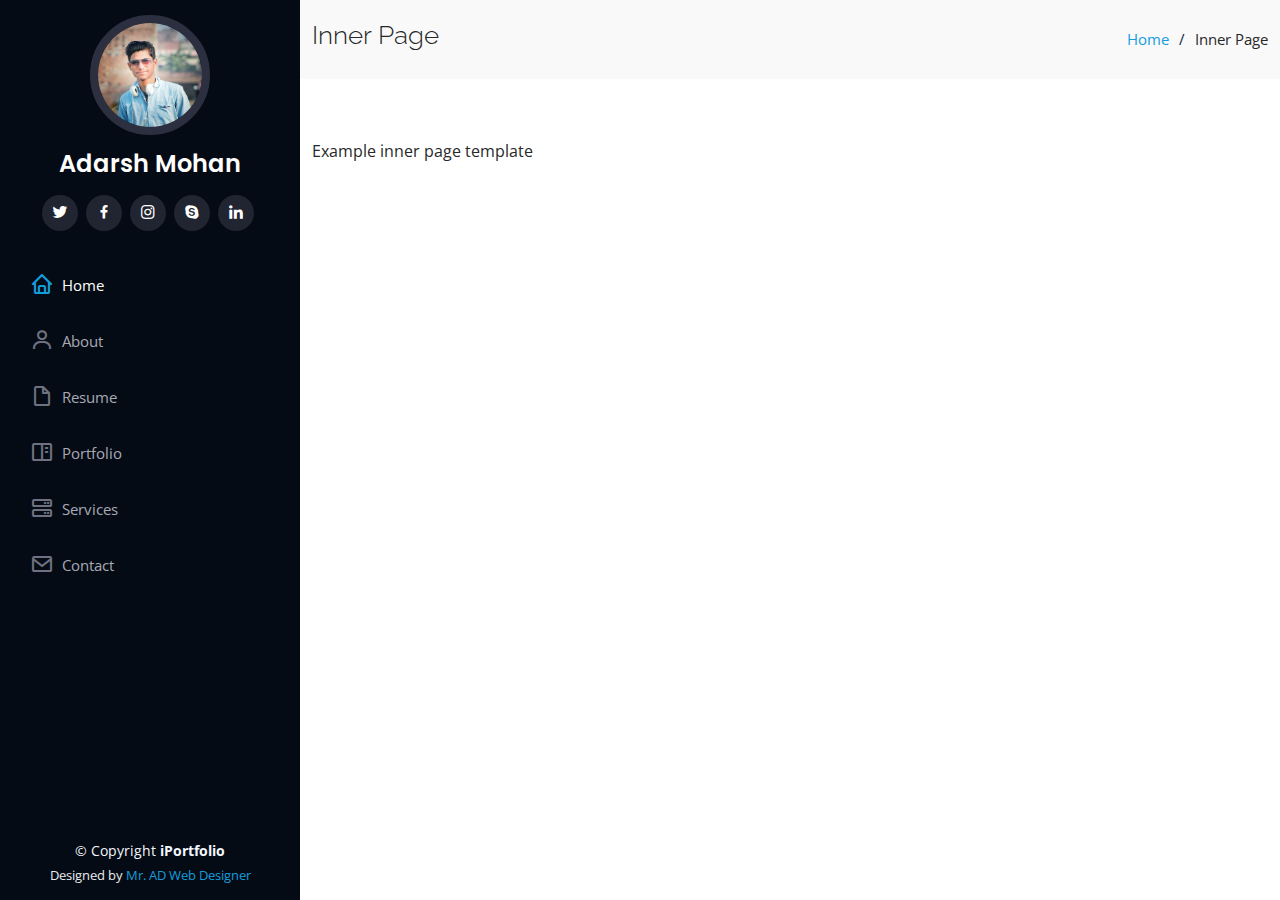
<file: inner-page.html>
<!DOCTYPE html>
<html lang="en">

<head>
  <meta charset="utf-8">
  <meta content="width=device-width, initial-scale=1.0" name="viewport">

  <title>Inner Page - iPortfolio  </title>
  <meta content="" name="description">
  <meta content="" name="keywords">

  <!-- Favicons -->
  <link href="assets/img/favicon.png" rel="icon">
  <link href="assets/img/apple-touch-icon.png" rel="apple-touch-icon">

  <!-- Google Fonts -->
  <link href="https://fonts.googleapis.com/css?family=Open+Sans:300,300i,400,400i,600,600i,700,700i|Raleway:300,300i,400,400i,500,500i,600,600i,700,700i|Poppins:300,300i,400,400i,500,500i,600,600i,700,700i" rel="stylesheet">

  <!-- Vendor CSS Files -->
  <link href="assets/vendor/aos/aos.css" rel="stylesheet">
  <link href="assets/vendor/bootstrap/css/bootstrap.min.css" rel="stylesheet">
  <link href="assets/vendor/bootstrap-icons/bootstrap-icons.css" rel="stylesheet">
  <link href="assets/vendor/boxicons/css/boxicons.min.css" rel="stylesheet">
  <link href="assets/vendor/glightbox/css/glightbox.min.css" rel="stylesheet">
  <link href="assets/vendor/swiper/swiper-bundle.min.css" rel="stylesheet">

  <!-- Template Main CSS File -->
  <link href="assets/css/style.css" rel="stylesheet">

  <!-- =======================================================
  * Template Name: iPortfolio - v3.8.1
  * Template URL: https://bootstrapmade.com/iportfolio-bootstrap-portfolio-websites-template/
  * Author: BootstrapMade.com
  * License: https://bootstrapmade.com/license/
  ======================================================== -->
</head>

<body>

  <!-- ======= Mobile nav toggle button ======= -->
  <i class="bi bi-list mobile-nav-toggle d-xl-none"></i>

  <!-- ======= Header ======= -->
  <header id="header">
    <div class="d-flex flex-column">

      <div class="profile">
        <img src="assets/img/adarshp.jpeg" alt="" class="img-fluid rounded-circle">
        <h1 class="text-light"><a href="index.html">Adarsh Mohan</a></h1>
        <div class="social-links mt-3 text-center">
          <a href="#" class="twitter"><i class="bx bxl-twitter"></i></a>
          <a href="#" class="facebook"><i class="bx bxl-facebook"></i></a>
          <a href="#" class="instagram"><i class="bx bxl-instagram"></i></a>
          <a href="#" class="google-plus"><i class="bx bxl-skype"></i></a>
          <a href="#" class="linkedin"><i class="bx bxl-linkedin"></i></a>
        </div>
      </div>

      <nav id="navbar" class="nav-menu navbar">
        <ul>
          <li><a href="#hero" class="nav-link scrollto active"><i class="bx bx-home"></i> <span>Home</span></a></li>
          <li><a href="#about" class="nav-link scrollto"><i class="bx bx-user"></i> <span>About</span></a></li>
          <li><a href="#resume" class="nav-link scrollto"><i class="bx bx-file-blank"></i> <span>Resume</span></a></li>
          <li><a href="#portfolio" class="nav-link scrollto"><i class="bx bx-book-content"></i> <span>Portfolio</span></a></li>
          <li><a href="#services" class="nav-link scrollto"><i class="bx bx-server"></i> <span>Services</span></a></li>
          <li><a href="#contact" class="nav-link scrollto"><i class="bx bx-envelope"></i> <span>Contact</span></a></li>
        </ul>
      </nav><!-- .nav-menu -->
    </div>
  </header><!-- End Header -->

  <main id="main">

    <!-- ======= Breadcrumbs ======= -->
    <section class="breadcrumbs">
      <div class="container">

        <div class="d-flex justify-content-between align-items-center">
          <h2>Inner Page</h2>
          <ol>
            <li><a href="index.html">Home</a></li>
            <li>Inner Page</li>
          </ol>
        </div>

      </div>
    </section><!-- End Breadcrumbs -->

    <section class="inner-page">
      <div class="container">
        <p>
          Example inner page template
        </p>
      </div>
    </section>

  </main><!-- End #main -->

  <!-- ======= Footer ======= -->
  <footer id="footer">
    <div class="container">
      <div class="copyright">
        &copy; Copyright <strong><span>iPortfolio</span></strong>
      </div>
      <div class="credits">
        <!-- All the links in the footer should remain intact. -->
        <!-- You can delete the links only if you purchased the pro version. -->
        <!-- Licensing information: https://bootstrapmade.com/license/ -->
        <!-- Purchase the pro version with working PHP/AJAX contact form: https://bootstrapmade.com/iportfolio-bootstrap-portfolio-websites-template/ -->
        Designed by <a href="https://bootstrapmade.com/">Mr. AD Web Designer</a>
      </div>
    </div>
  </footer><!-- End  Footer -->

  <a href="#" class="back-to-top d-flex align-items-center justify-content-center"><i class="bi bi-arrow-up-short"></i></a>

  <!-- Vendor JS Files -->
  <script src="assets/vendor/purecounter/purecounter_vanilla.js"></script>
  <script src="assets/vendor/aos/aos.js"></script>
  <script src="assets/vendor/bootstrap/js/bootstrap.bundle.min.js"></script>
  <script src="assets/vendor/glightbox/js/glightbox.min.js"></script>
  <script src="assets/vendor/isotope-layout/isotope.pkgd.min.js"></script>
  <script src="assets/vendor/swiper/swiper-bundle.min.js"></script>
  <script src="assets/vendor/typed.js/typed.min.js"></script>
  <script src="assets/vendor/waypoints/noframework.waypoints.js"></script>
  <script src="assets/vendor/php-email-form/validate.js"></script>

  <!-- Template Main JS File -->
  <script src="assets/js/main.js"></script>

</body>

</html>
</file>
<file: assets/css/style.css>
body {
  font-family: "Open Sans", sans-serif;
  color: #272829;
}

a {
  color: #149ddd;
  text-decoration: none;
}

a:hover {
  color: #37b3ed;
  text-decoration: none;
}

h1,
h2,
h3,
h4,
h5,
h6 {
  font-family: "Raleway", sans-serif;
}

/*--------------------------------------------------------------
# Back to top button
--------------------------------------------------------------*/
.back-to-top {
  position: fixed;
  visibility: hidden;
  opacity: 0;
  right: 15px;
  bottom: 15px;
  z-index: 996;
  background: #149ddd;
  width: 40px;
  height: 40px;
  border-radius: 50px;
  transition: all 0.4s;
}

.back-to-top i {
  font-size: 28px;
  color: #fff;
  line-height: 0;
}

.back-to-top:hover {
  background: #2eafec;
  color: #fff;
}

.back-to-top.active {
  visibility: visible;
  opacity: 1;
}

/*--------------------------------------------------------------
# Header
--------------------------------------------------------------*/
#header {
  position: fixed;
  top: 0;
  left: 0;
  bottom: 0;
  width: 300px;
  transition: all ease-in-out 0.5s;
  z-index: 9997;
  transition: all 0.5s;
  padding: 0 15px;
  background: #040b14;
  overflow-y: auto;
}

#header .profile img {
  margin: 15px auto;
  display: block;
  width: 120px;
  border: 8px solid #2c2f3f;
}

#header .profile h1 {
  font-size: 24px;
  margin: 0;
  padding: 0;
  font-weight: 600;
  -moz-text-align-last: center;
  text-align-last: center;
  font-family: "Poppins", sans-serif;
}

#header .profile h1 a,
#header .profile h1 a:hover {
  color: #fff;
  text-decoration: none;
}

#header .profile .social-links a {
  font-size: 18px;
  display: inline-block;
  background: #212431;
  color: #fff;
  line-height: 1;
  padding: 8px 0;
  margin-right: 4px;
  border-radius: 50%;
  text-align: center;
  width: 36px;
  height: 36px;
  transition: 0.3s;
}

#header .profile .social-links a:hover {
  background: #149ddd;
  color: #fff;
  text-decoration: none;
}

#main {
  margin-left: 300px;
}

@media (max-width: 1199px) {
  #header {
    left: -300px;
  }

  #main {
    margin-left: 0;
  }
}

/*--------------------------------------------------------------
# Navigation Menu
--------------------------------------------------------------*/
/* Desktop Navigation */
.nav-menu {
  padding: 30px 0 0 0;
}

.nav-menu * {
  margin: 0;
  padding: 0;
  list-style: none;
}

.nav-menu>ul>li {
  position: relative;
  white-space: nowrap;
}

.nav-menu a,
.nav-menu a:focus {
  display: flex;
  align-items: center;
  color: #a8a9b4;
  padding: 12px 15px;
  margin-bottom: 8px;
  transition: 0.3s;
  font-size: 15px;
}

.nav-menu a i,
.nav-menu a:focus i {
  font-size: 24px;
  padding-right: 8px;
  color: #6f7180;
}

.nav-menu a:hover,
.nav-menu .active,
.nav-menu .active:focus,
.nav-menu li:hover>a {
  text-decoration: none;
  color: #fff;
}

.nav-menu a:hover i,
.nav-menu .active i,
.nav-menu .active:focus i,
.nav-menu li:hover>a i {
  color: #149ddd;
}

/* Mobile Navigation */
.mobile-nav-toggle {
  position: fixed;
  right: 15px;
  top: 15px;
  z-index: 9998;
  border: 0;
  font-size: 24px;
  transition: all 0.4s;
  outline: none !important;
  background-color: #149ddd;
  color: #fff;
  width: 40px;
  height: 40px;
  display: inline-flex;
  align-items: center;
  justify-content: center;
  line-height: 0;
  border-radius: 50px;
  cursor: pointer;
}

.mobile-nav-active {
  overflow: hidden;
}

.mobile-nav-active #header {
  left: 0;
}

/*--------------------------------------------------------------
# Hero Section
--------------------------------------------------------------*/
#hero {
  width: 100%;
  height: 100vh;
  background: url("../img/adarshfull.jpeg") top center;
  background-size: cover;
}

#hero:before {
  content: "";
  background: rgba(5, 13, 24, 0.3);
  position: absolute;
  bottom: 0;
  top: 0;
  left: 0;
  right: 0;
  z-index: 1;
}

#hero .hero-container {
  position: relative;
  z-index: 2;
  min-width: 300px;
}

#hero h1 {
  margin: 0 0 10px 0;
  font-size: 64px;
  font-weight: 700;
  line-height: 56px;
  color: #fff;
}

#hero p {
  color: #fff;
  margin-bottom: 50px;
  font-size: 26px;
  font-family: "Poppins", sans-serif;
}

#hero p span {
  color: #fff;
  padding-bottom: 4px;
  letter-spacing: 1px;
  border-bottom: 3px solid #149ddd;
}

@media (min-width: 1024px) {
  #hero {
    background-attachment: fixed;
  }
}

@media (max-width: 768px) {
  #hero h1 {
    font-size: 28px;
    line-height: 36px;
  }

  #hero h2 {
    font-size: 18px;
    line-height: 24px;
    margin-bottom: 30px;
  }
}

/*--------------------------------------------------------------
# Sections General
--------------------------------------------------------------*/
section {
  padding: 60px 0;
  overflow: hidden;
}

.section-bg {
  background: #f5f8fd;
}

.section-title {
  padding-bottom: 30px;
}

.section-title h2 {
  font-size: 32px;
  font-weight: bold;
  margin-bottom: 20px;
  padding-bottom: 20px;
  position: relative;
  color: #173b6c;
}

.section-title h2::after {
  content: "";
  position: absolute;
  display: block;
  width: 50px;
  height: 3px;
  background: #149ddd;
  bottom: 0;
  left: 0;
}

.section-title p {
  margin-bottom: 0;
}

/*--------------------------------------------------------------
# About
--------------------------------------------------------------*/
.about .content h3 {
  font-weight: 700;
  font-size: 26px;
  color: #173b6c;
}

.about .content ul {
  list-style: none;
  padding: 0;
}

.about .content ul li {
  margin-bottom: 20px;
  display: flex;
  align-items: center;
}

.about .content ul strong {
  margin-right: 10px;
}

.about .content ul i {
  font-size: 16px;
  margin-right: 5px;
  color: #149ddd;
  line-height: 0;
}

.about .content p:last-child {
  margin-bottom: 0;
}

/*--------------------------------------------------------------
# Facts
--------------------------------------------------------------*/
.facts {
  padding-bottom: 30px;
}

.facts .count-box {
  padding: 30px;
  width: 100%;
}

.facts .count-box i {
  display: block;
  font-size: 44px;
  color: #149ddd;
  float: left;
  line-height: 0;
}

.facts .count-box span {
  font-size: 48px;
  line-height: 40px;
  display: block;
  font-weight: 700;
  color: #050d18;
  margin-left: 60px;
}

.facts .count-box p {
  padding: 15px 0 0 0;
  margin: 0 0 0 60px;
  font-family: "Raleway", sans-serif;
  font-size: 14px;
  color: #122f57;
}

.facts .count-box a {
  font-weight: 600;
  display: block;
  margin-top: 20px;
  color: #122f57;
  font-size: 15px;
  font-family: "Poppins", sans-serif;
  transition: ease-in-out 0.3s;
}

.facts .count-box a:hover {
  color: #1f5297;
}

/*--------------------------------------------------------------
# Akills
--------------------------------------------------------------*/
.skills .progress {
  height: 60px;
  display: block;
  background: none;
  border-radius: 0;
}

.skills .progress .skill {
  padding: 0;
  margin: 0 0 6px 0;
  text-transform: uppercase;
  display: block;
  font-weight: 600;
  font-family: "Poppins", sans-serif;
  color: #050d18;
}

.skills .progress .skill .val {
  float: right;
  font-style: normal;
}

.skills .progress-bar-wrap {
  background: #dce8f8;
  height: 10px;
}

.skills .progress-bar {
  width: 1px;
  height: 10px;
  transition: 0.9s;
  background-color: #149ddd;
}

/*--------------------------------------------------------------
# Resume
--------------------------------------------------------------*/
.resume .resume-title {
  font-size: 26px;
  font-weight: 700;
  margin-top: 20px;
  margin-bottom: 20px;
  color: #050d18;
}

.resume .resume-item {
  padding: 0 0 20px 20px;
  margin-top: -2px;
  border-left: 2px solid #1f5297;
  position: relative;
}

.resume .resume-item h4 {
  line-height: 18px;
  font-size: 18px;
  font-weight: 600;
  text-transform: uppercase;
  font-family: "Poppins", sans-serif;
  color: #050d18;
  margin-bottom: 10px;
}

.resume .resume-item h5 {
  font-size: 16px;
  background: #e4edf9;
  padding: 5px 15px;
  display: inline-block;
  font-weight: 600;
  margin-bottom: 10px;
}

.resume .resume-item ul {
  padding-left: 20px;
}

.resume .resume-item ul li {
  padding-bottom: 10px;
}

.resume .resume-item:last-child {
  padding-bottom: 0;
}

.resume .resume-item::before {
  content: "";
  position: absolute;
  width: 16px;
  height: 16px;
  border-radius: 50px;
  left: -9px;
  top: 0;
  background: #fff;
  border: 2px solid #1f5297;
}

/*--------------------------------------------------------------
# Portfolio
--------------------------------------------------------------*/
.portfolio .portfolio-item {
  margin-bottom: 30px;
}

.portfolio #portfolio-flters {
  padding: 0;
  margin: 0 auto 35px auto;
  list-style: none;
  text-align: center;
  background: #fff;
  border-radius: 50px;
  padding: 2px 15px;
}

.portfolio #portfolio-flters li {
  cursor: pointer;
  display: inline-block;
  padding: 10px 15px 8px 15px;
  font-size: 14px;
  font-weight: 600;
  line-height: 1;
  text-transform: uppercase;
  color: #272829;
  margin-bottom: 5px;
  transition: all 0.3s ease-in-out;
}

.portfolio #portfolio-flters li:hover,
.portfolio #portfolio-flters li.filter-active {
  color: #149ddd;
}

.portfolio #portfolio-flters li:last-child {
  margin-right: 0;
}

.portfolio .portfolio-wrap {
  transition: 0.3s;
  position: relative;
  overflow: hidden;
  z-index: 1;
}

.portfolio .portfolio-wrap::before {
  content: "";
  background: rgba(255, 255, 255, 0.5);
  position: absolute;
  left: 0;
  right: 0;
  top: 0;
  bottom: 0;
  transition: all ease-in-out 0.3s;
  z-index: 2;
  opacity: 0;
}

.portfolio .portfolio-wrap .portfolio-links {
  opacity: 1;
  left: 0;
  right: 0;
  bottom: -60px;
  z-index: 3;
  position: absolute;
  transition: all ease-in-out 0.3s;
  display: flex;
  justify-content: center;
}

.portfolio .portfolio-wrap .portfolio-links a {
  color: #fff;
  font-size: 28px;
  text-align: center;
  background: rgba(20, 157, 221, 0.75);
  transition: 0.3s;
  width: 50%;
}

.portfolio .portfolio-wrap .portfolio-links a:hover {
  background: rgba(20, 157, 221, 0.95);
}

.portfolio .portfolio-wrap .portfolio-links a+a {
  border-left: 1px solid #37b3ed;
}

.portfolio .portfolio-wrap:hover::before {
  top: 0;
  left: 0;
  right: 0;
  bottom: 0;
  opacity: 1;
}

.portfolio .portfolio-wrap:hover .portfolio-links {
  opacity: 1;
  bottom: 0;
}

/*--------------------------------------------------------------
# Portfolio Details
--------------------------------------------------------------*/
.portfolio-details {
  padding-top: 40px;
}

.portfolio-details .portfolio-details-slider img {
  width: 100%;
}

.portfolio-details .portfolio-details-slider .swiper-pagination {
  margin-top: 20px;
  position: relative;
}

.portfolio-details .portfolio-details-slider .swiper-pagination .swiper-pagination-bullet {
  width: 12px;
  height: 12px;
  background-color: #fff;
  opacity: 1;
  border: 1px solid #149ddd;
}

.portfolio-details .portfolio-details-slider .swiper-pagination .swiper-pagination-bullet-active {
  background-color: #149ddd;
}

.portfolio-details .portfolio-info {
  padding: 30px;
  box-shadow: 0px 0 30px rgba(5, 13, 24, 0.08);
}

.portfolio-details .portfolio-info h3 {
  font-size: 22px;
  font-weight: 700;
  margin-bottom: 20px;
  padding-bottom: 20px;
  border-bottom: 1px solid #eee;
}

.portfolio-details .portfolio-info ul {
  list-style: none;
  padding: 0;
  font-size: 15px;
}

.portfolio-details .portfolio-info ul li+li {
  margin-top: 10px;
}

.portfolio-details .portfolio-description {
  padding-top: 30px;
}

.portfolio-details .portfolio-description h2 {
  font-size: 26px;
  font-weight: 700;
  margin-bottom: 20px;
}

.portfolio-details .portfolio-description p {
  padding: 0;
}

/*--------------------------------------------------------------
# Services
--------------------------------------------------------------*/
.services .icon-box {
  margin-bottom: 20px;
}

.services .icon {
  float: left;
  display: flex;
  align-items: center;
  justify-content: center;
  width: 54px;
  height: 54px;
  background: #149ddd;
  border-radius: 50%;
  transition: 0.5s;
  border: 1px solid #149ddd;
}

.services .icon i {
  color: #fff;
  font-size: 24px;
  line-height: 0;
}

.services .icon-box:hover .icon {
  background: #fff;
}

.services .icon-box:hover .icon i {
  color: #149ddd;
}

.services .title {
  margin-left: 80px;
  font-weight: 700;
  margin-bottom: 15px;
  font-size: 18px;
}

.services .title a {
  color: #343a40;
}

.services .title a:hover {
  color: #149ddd;
}

.services .description {
  margin-left: 80px;
  line-height: 24px;
  font-size: 14px;
}

/*--------------------------------------------------------------
# Testimonials
--------------------------------------------------------------*/
.testimonials .testimonials-carousel,
.testimonials .testimonials-slider {
  overflow: hidden;
}

.testimonials .testimonial-item {
  box-sizing: content-box;
  text-align: center;
  min-height: 320px;
}

.testimonials .testimonial-item .testimonial-img {
  width: 90px;
  border-radius: 50%;
  margin: 0 auto;
}

.testimonials .testimonial-item h3 {
  font-size: 18px;
  font-weight: bold;
  margin: 10px 0 5px 0;
  color: #111;
}

.testimonials .testimonial-item h4 {
  font-size: 14px;
  color: #999;
  margin: 0;
}

.testimonials .testimonial-item .quote-icon-left,
.testimonials .testimonial-item .quote-icon-right {
  color: #c3e8fa;
  font-size: 26px;
}

.testimonials .testimonial-item .quote-icon-left {
  display: inline-block;
  left: -5px;
  position: relative;
}

.testimonials .testimonial-item .quote-icon-right {
  display: inline-block;
  right: -5px;
  position: relative;
  top: 10px;
}

.testimonials .testimonial-item p {
  font-style: italic;
  margin: 0 15px 15px 15px;
  padding: 20px;
  background: #fff;
  position: relative;
  margin-bottom: 35px;
  border-radius: 6px;
  box-shadow: 0px 2px 15px rgba(0, 0, 0, 0.1);
}

.testimonials .testimonial-item p::after {
  content: "";
  width: 0;
  height: 0;
  border-top: 20px solid #fff;
  border-right: 20px solid transparent;
  border-left: 20px solid transparent;
  position: absolute;
  bottom: -20px;
  left: calc(50% - 20px);
}

.testimonials .swiper-pagination {
  margin-top: 20px;
  position: relative;
}

.testimonials .swiper-pagination .swiper-pagination-bullet {
  width: 12px;
  height: 12px;
  background-color: #fff;
  opacity: 1;
  border: 1px solid #149ddd;
}

.testimonials .swiper-pagination .swiper-pagination-bullet-active {
  background-color: #149ddd;
}

/*--------------------------------------------------------------
# Contact
--------------------------------------------------------------*/
.contact {
  padding-bottom: 130px;
}

.contact .info {
  padding: 30px;
  background: #fff;
  width: 100%;
  box-shadow: 0 0 24px 0 rgba(0, 0, 0, 0.12);
}

.contact .info i {
  font-size: 20px;
  color: #149ddd;
  float: left;
  width: 44px;
  height: 44px;
  background: #dff3fc;
  display: flex;
  justify-content: center;
  align-items: center;
  border-radius: 50px;
  transition: all 0.3s ease-in-out;
}

.contact .info h4 {
  padding: 0 0 0 60px;
  font-size: 22px;
  font-weight: 600;
  margin-bottom: 5px;
  color: #050d18;
}

.contact .info p {
  padding: 0 0 10px 60px;
  margin-bottom: 20px;
  font-size: 14px;
  color: #173b6c;
}

.contact .info .email p {
  padding-top: 5px;
}

.contact .info .social-links {
  padding-left: 60px;
}

.contact .info .social-links a {
  font-size: 18px;
  display: inline-block;
  background: #333;
  color: #fff;
  line-height: 1;
  padding: 8px 0;
  border-radius: 50%;
  text-align: center;
  width: 36px;
  height: 36px;
  transition: 0.3s;
  margin-right: 10px;
}

.contact .info .social-links a:hover {
  background: #149ddd;
  color: #fff;
}

.contact .info .email:hover i,
.contact .info .address:hover i,
.contact .info .phone:hover i {
  background: #149ddd;
  color: #fff;
}

.contact .php-email-form {
  width: 100%;
  padding: 30px;
  background: #fff;
  box-shadow: 0 0 24px 0 rgba(0, 0, 0, 0.12);
}

.contact .php-email-form .form-group {
  padding-bottom: 8px;
}

.contact .php-email-form .validate {
  display: none;
  color: red;
  margin: 0 0 15px 0;
  font-weight: 400;
  font-size: 13px;
}

.contact .php-email-form .error-message {
  display: none;
  color: #fff;
  background: #ed3c0d;
  text-align: left;
  padding: 15px;
  font-weight: 600;
}

.contact .php-email-form .error-message br+br {
  margin-top: 25px;
}

.contact .php-email-form .sent-message {
  display: none;
  color: #fff;
  background: #18d26e;
  text-align: center;
  padding: 15px;
  font-weight: 600;
}

.contact .php-email-form .loading {
  display: none;
  background: #fff;
  text-align: center;
  padding: 15px;
}

.contact .php-email-form .loading:before {
  content: "";
  display: inline-block;
  border-radius: 50%;
  width: 24px;
  height: 24px;
  margin: 0 10px -6px 0;
  border: 3px solid #18d26e;
  border-top-color: #eee;
  -webkit-animation: animate-loading 1s linear infinite;
  animation: animate-loading 1s linear infinite;
}

.contact .php-email-form .form-group {
  margin-bottom: 15px;
}

.contact .php-email-form label {
  padding-bottom: 8px;
}

.contact .php-email-form input,
.contact .php-email-form textarea {
  border-radius: 0;
  box-shadow: none;
  font-size: 14px;
}

.contact .php-email-form input {
  height: 44px;
}

.contact .php-email-form textarea {
  padding: 10px 15px;
}

.contact .php-email-form button[type=submit] {
  background: #149ddd;
  border: 0;
  padding: 10px 24px;
  color: #fff;
  transition: 0.4s;
  border-radius: 4px;
}

.contact .php-email-form button[type=submit]:hover {
  background: #37b3ed;
}

@-webkit-keyframes animate-loading {
  0% {
    transform: rotate(0deg);
  }

  100% {
    transform: rotate(360deg);
  }
}

@keyframes animate-loading {
  0% {
    transform: rotate(0deg);
  }

  100% {
    transform: rotate(360deg);
  }
}

/*--------------------------------------------------------------
# Breadcrumbs
--------------------------------------------------------------*/
.breadcrumbs {
  padding: 20px 0;
  background: #f9f9f9;
}

.breadcrumbs h2 {
  font-size: 26px;
  font-weight: 300;
}

.breadcrumbs ol {
  display: flex;
  flex-wrap: wrap;
  list-style: none;
  padding: 0;
  margin: 0;
  font-size: 15px;
}

.breadcrumbs ol li+li {
  padding-left: 10px;
}

.breadcrumbs ol li+li::before {
  display: inline-block;
  padding-right: 10px;
  color: #0e2442;
  content: "/";
}

@media (max-width: 768px) {
  .breadcrumbs .d-flex {
    display: block !important;
  }

  .breadcrumbs ol {
    display: block;
  }

  .breadcrumbs ol li {
    display: inline-block;
  }
}

/*--------------------------------------------------------------
# Footer
--------------------------------------------------------------*/
#footer {
  padding: 15px;
  color: #f4f6fd;
  font-size: 14px;
  position: fixed;
  left: 0;
  bottom: 0;
  width: 300px;
  z-index: 9999;
  background: #040b14;
}

#footer .copyright {
  text-align: center;
}

#footer .credits {
  padding-top: 5px;
  text-align: center;
  font-size: 13px;
  color: #eaebf0;
}

@media (max-width: 1199px) {
  #footer {
    position: static;
    width: auto;
    padding-right: 20px 15px;
  }
}
</file>
<file: website/assets/css/style.css>
body {
  font-family: "Open Sans", sans-serif;
  color: #272829;
}

a {
  color: #149ddd;
  text-decoration: none;
}

a:hover {
  color: #37b3ed;
  text-decoration: none;
}

h1,
h2,
h3,
h4,
h5,
h6 {
  font-family: "Raleway", sans-serif;
}

/*--------------------------------------------------------------
# Back to top button
--------------------------------------------------------------*/
.back-to-top {
  position: fixed;
  visibility: hidden;
  opacity: 0;
  right: 15px;
  bottom: 15px;
  z-index: 996;
  background: #149ddd;
  width: 40px;
  height: 40px;
  border-radius: 50px;
  transition: all 0.4s;
}

.back-to-top i {
  font-size: 28px;
  color: #fff;
  line-height: 0;
}

.back-to-top:hover {
  background: #2eafec;
  color: #fff;
}

.back-to-top.active {
  visibility: visible;
  opacity: 1;
}

/*--------------------------------------------------------------
# Header
--------------------------------------------------------------*/
#header {
  position: fixed;
  top: 0;
  left: 0;
  bottom: 0;
  width: 300px;
  transition: all ease-in-out 0.5s;
  z-index: 9997;
  transition: all 0.5s;
  padding: 0 15px;
  background: #040b14;
  overflow-y: auto;
}

#header .profile img {
  margin: 15px auto;
  display: block;
  width: 120px;
  border: 8px solid #2c2f3f;
}

#header .profile h1 {
  font-size: 24px;
  margin: 0;
  padding: 0;
  font-weight: 600;
  -moz-text-align-last: center;
  text-align-last: center;
  font-family: "Poppins", sans-serif;
}

#header .profile h1 a,
#header .profile h1 a:hover {
  color: #fff;
  text-decoration: none;
}

#header .profile .social-links a {
  font-size: 18px;
  display: inline-block;
  background: #212431;
  color: #fff;
  line-height: 1;
  padding: 8px 0;
  margin-right: 4px;
  border-radius: 50%;
  text-align: center;
  width: 36px;
  height: 36px;
  transition: 0.3s;
}

#header .profile .social-links a:hover {
  background: #149ddd;
  color: #fff;
  text-decoration: none;
}

#main {
  margin-left: 300px;
}

@media (max-width: 1199px) {
  #header {
    left: -300px;
  }

  #main {
    margin-left: 0;
  }
}

/*--------------------------------------------------------------
# Navigation Menu
--------------------------------------------------------------*/
/* Desktop Navigation */
.nav-menu {
  padding: 30px 0 0 0;
}

.nav-menu * {
  margin: 0;
  padding: 0;
  list-style: none;
}

.nav-menu>ul>li {
  position: relative;
  white-space: nowrap;
}

.nav-menu a,
.nav-menu a:focus {
  display: flex;
  align-items: center;
  color: #a8a9b4;
  padding: 12px 15px;
  margin-bottom: 8px;
  transition: 0.3s;
  font-size: 15px;
}

.nav-menu a i,
.nav-menu a:focus i {
  font-size: 24px;
  padding-right: 8px;
  color: #6f7180;
}

.nav-menu a:hover,
.nav-menu .active,
.nav-menu .active:focus,
.nav-menu li:hover>a {
  text-decoration: none;
  color: #fff;
}

.nav-menu a:hover i,
.nav-menu .active i,
.nav-menu .active:focus i,
.nav-menu li:hover>a i {
  color: #149ddd;
}

/* Mobile Navigation */
.mobile-nav-toggle {
  position: fixed;
  right: 15px;
  top: 15px;
  z-index: 9998;
  border: 0;
  font-size: 24px;
  transition: all 0.4s;
  outline: none !important;
  background-color: #149ddd;
  color: #fff;
  width: 40px;
  height: 40px;
  display: inline-flex;
  align-items: center;
  justify-content: center;
  line-height: 0;
  border-radius: 50px;
  cursor: pointer;
}

.mobile-nav-active {
  overflow: hidden;
}

.mobile-nav-active #header {
  left: 0;
}

/*--------------------------------------------------------------
# Hero Section
--------------------------------------------------------------*/
#hero {
  width: 100%;
  height: 100vh;
  background: url("../img/adarshfull.jpeg") top center;
  background-size: cover;
}

#hero:before {
  content: "";
  background: rgba(5, 13, 24, 0.3);
  position: absolute;
  bottom: 0;
  top: 0;
  left: 0;
  right: 0;
  z-index: 1;
}

#hero .hero-container {
  position: relative;
  z-index: 2;
  min-width: 300px;
}

#hero h1 {
  margin: 0 0 10px 0;
  font-size: 64px;
  font-weight: 700;
  line-height: 56px;
  color: #fff;
}

#hero p {
  color: #fff;
  margin-bottom: 50px;
  font-size: 26px;
  font-family: "Poppins", sans-serif;
}

#hero p span {
  color: #fff;
  padding-bottom: 4px;
  letter-spacing: 1px;
  border-bottom: 3px solid #149ddd;
}

@media (min-width: 1024px) {
  #hero {
    background-attachment: fixed;
  }
}

@media (max-width: 768px) {
  #hero h1 {
    font-size: 28px;
    line-height: 36px;
  }

  #hero h2 {
    font-size: 18px;
    line-height: 24px;
    margin-bottom: 30px;
  }
}

/*--------------------------------------------------------------
# Sections General
--------------------------------------------------------------*/
section {
  padding: 60px 0;
  overflow: hidden;
}

.section-bg {
  background: #f5f8fd;
}

.section-title {
  padding-bottom: 30px;
}

.section-title h2 {
  font-size: 32px;
  font-weight: bold;
  margin-bottom: 20px;
  padding-bottom: 20px;
  position: relative;
  color: #173b6c;
}

.section-title h2::after {
  content: "";
  position: absolute;
  display: block;
  width: 50px;
  height: 3px;
  background: #149ddd;
  bottom: 0;
  left: 0;
}

.section-title p {
  margin-bottom: 0;
}

/*--------------------------------------------------------------
# About
--------------------------------------------------------------*/
.about .content h3 {
  font-weight: 700;
  font-size: 26px;
  color: #173b6c;
}

.about .content ul {
  list-style: none;
  padding: 0;
}

.about .content ul li {
  margin-bottom: 20px;
  display: flex;
  align-items: center;
}

.about .content ul strong {
  margin-right: 10px;
}

.about .content ul i {
  font-size: 16px;
  margin-right: 5px;
  color: #149ddd;
  line-height: 0;
}

.about .content p:last-child {
  margin-bottom: 0;
}

/*--------------------------------------------------------------
# Facts
--------------------------------------------------------------*/
.facts {
  padding-bottom: 30px;
}

.facts .count-box {
  padding: 30px;
  width: 100%;
}

.facts .count-box i {
  display: block;
  font-size: 44px;
  color: #149ddd;
  float: left;
  line-height: 0;
}

.facts .count-box span {
  font-size: 48px;
  line-height: 40px;
  display: block;
  font-weight: 700;
  color: #050d18;
  margin-left: 60px;
}

.facts .count-box p {
  padding: 15px 0 0 0;
  margin: 0 0 0 60px;
  font-family: "Raleway", sans-serif;
  font-size: 14px;
  color: #122f57;
}

.facts .count-box a {
  font-weight: 600;
  display: block;
  margin-top: 20px;
  color: #122f57;
  font-size: 15px;
  font-family: "Poppins", sans-serif;
  transition: ease-in-out 0.3s;
}

.facts .count-box a:hover {
  color: #1f5297;
}

/*--------------------------------------------------------------
# Akills
--------------------------------------------------------------*/
.skills .progress {
  height: 60px;
  display: block;
  background: none;
  border-radius: 0;
}

.skills .progress .skill {
  padding: 0;
  margin: 0 0 6px 0;
  text-transform: uppercase;
  display: block;
  font-weight: 600;
  font-family: "Poppins", sans-serif;
  color: #050d18;
}

.skills .progress .skill .val {
  float: right;
  font-style: normal;
}

.skills .progress-bar-wrap {
  background: #dce8f8;
  height: 10px;
}

.skills .progress-bar {
  width: 1px;
  height: 10px;
  transition: 0.9s;
  background-color: #149ddd;
}

/*--------------------------------------------------------------
# Resume
--------------------------------------------------------------*/
.resume .resume-title {
  font-size: 26px;
  font-weight: 700;
  margin-top: 20px;
  margin-bottom: 20px;
  color: #050d18;
}

.resume .resume-item {
  padding: 0 0 20px 20px;
  margin-top: -2px;
  border-left: 2px solid #1f5297;
  position: relative;
}

.resume .resume-item h4 {
  line-height: 18px;
  font-size: 18px;
  font-weight: 600;
  text-transform: uppercase;
  font-family: "Poppins", sans-serif;
  color: #050d18;
  margin-bottom: 10px;
}

.resume .resume-item h5 {
  font-size: 16px;
  background: #e4edf9;
  padding: 5px 15px;
  display: inline-block;
  font-weight: 600;
  margin-bottom: 10px;
}

.resume .resume-item ul {
  padding-left: 20px;
}

.resume .resume-item ul li {
  padding-bottom: 10px;
}

.resume .resume-item:last-child {
  padding-bottom: 0;
}

.resume .resume-item::before {
  content: "";
  position: absolute;
  width: 16px;
  height: 16px;
  border-radius: 50px;
  left: -9px;
  top: 0;
  background: #fff;
  border: 2px solid #1f5297;
}

/*--------------------------------------------------------------
# Portfolio
--------------------------------------------------------------*/
.portfolio .portfolio-item {
  margin-bottom: 30px;
}

.portfolio #portfolio-flters {
  padding: 0;
  margin: 0 auto 35px auto;
  list-style: none;
  text-align: center;
  background: #fff;
  border-radius: 50px;
  padding: 2px 15px;
}

.portfolio #portfolio-flters li {
  cursor: pointer;
  display: inline-block;
  padding: 10px 15px 8px 15px;
  font-size: 14px;
  font-weight: 600;
  line-height: 1;
  text-transform: uppercase;
  color: #272829;
  margin-bottom: 5px;
  transition: all 0.3s ease-in-out;
}

.portfolio #portfolio-flters li:hover,
.portfolio #portfolio-flters li.filter-active {
  color: #149ddd;
}

.portfolio #portfolio-flters li:last-child {
  margin-right: 0;
}

.portfolio .portfolio-wrap {
  transition: 0.3s;
  position: relative;
  overflow: hidden;
  z-index: 1;
}

.portfolio .portfolio-wrap::before {
  content: "";
  background: rgba(255, 255, 255, 0.5);
  position: absolute;
  left: 0;
  right: 0;
  top: 0;
  bottom: 0;
  transition: all ease-in-out 0.3s;
  z-index: 2;
  opacity: 0;
}

.portfolio .portfolio-wrap .portfolio-links {
  opacity: 1;
  left: 0;
  right: 0;
  bottom: -60px;
  z-index: 3;
  position: absolute;
  transition: all ease-in-out 0.3s;
  display: flex;
  justify-content: center;
}

.portfolio .portfolio-wrap .portfolio-links a {
  color: #fff;
  font-size: 28px;
  text-align: center;
  background: rgba(20, 157, 221, 0.75);
  transition: 0.3s;
  width: 50%;
}

.portfolio .portfolio-wrap .portfolio-links a:hover {
  background: rgba(20, 157, 221, 0.95);
}

.portfolio .portfolio-wrap .portfolio-links a+a {
  border-left: 1px solid #37b3ed;
}

.portfolio .portfolio-wrap:hover::before {
  top: 0;
  left: 0;
  right: 0;
  bottom: 0;
  opacity: 1;
}

.portfolio .portfolio-wrap:hover .portfolio-links {
  opacity: 1;
  bottom: 0;
}

/*--------------------------------------------------------------
# Portfolio Details
--------------------------------------------------------------*/
.portfolio-details {
  padding-top: 40px;
}

.portfolio-details .portfolio-details-slider img {
  width: 100%;
}

.portfolio-details .portfolio-details-slider .swiper-pagination {
  margin-top: 20px;
  position: relative;
}

.portfolio-details .portfolio-details-slider .swiper-pagination .swiper-pagination-bullet {
  width: 12px;
  height: 12px;
  background-color: #fff;
  opacity: 1;
  border: 1px solid #149ddd;
}

.portfolio-details .portfolio-details-slider .swiper-pagination .swiper-pagination-bullet-active {
  background-color: #149ddd;
}

.portfolio-details .portfolio-info {
  padding: 30px;
  box-shadow: 0px 0 30px rgba(5, 13, 24, 0.08);
}

.portfolio-details .portfolio-info h3 {
  font-size: 22px;
  font-weight: 700;
  margin-bottom: 20px;
  padding-bottom: 20px;
  border-bottom: 1px solid #eee;
}

.portfolio-details .portfolio-info ul {
  list-style: none;
  padding: 0;
  font-size: 15px;
}

.portfolio-details .portfolio-info ul li+li {
  margin-top: 10px;
}

.portfolio-details .portfolio-description {
  padding-top: 30px;
}

.portfolio-details .portfolio-description h2 {
  font-size: 26px;
  font-weight: 700;
  margin-bottom: 20px;
}

.portfolio-details .portfolio-description p {
  padding: 0;
}

/*--------------------------------------------------------------
# Services
--------------------------------------------------------------*/
.services .icon-box {
  margin-bottom: 20px;
}

.services .icon {
  float: left;
  display: flex;
  align-items: center;
  justify-content: center;
  width: 54px;
  height: 54px;
  background: #149ddd;
  border-radius: 50%;
  transition: 0.5s;
  border: 1px solid #149ddd;
}

.services .icon i {
  color: #fff;
  font-size: 24px;
  line-height: 0;
}

.services .icon-box:hover .icon {
  background: #fff;
}

.services .icon-box:hover .icon i {
  color: #149ddd;
}

.services .title {
  margin-left: 80px;
  font-weight: 700;
  margin-bottom: 15px;
  font-size: 18px;
}

.services .title a {
  color: #343a40;
}

.services .title a:hover {
  color: #149ddd;
}

.services .description {
  margin-left: 80px;
  line-height: 24px;
  font-size: 14px;
}

/*--------------------------------------------------------------
# Testimonials
--------------------------------------------------------------*/
.testimonials .testimonials-carousel,
.testimonials .testimonials-slider {
  overflow: hidden;
}

.testimonials .testimonial-item {
  box-sizing: content-box;
  text-align: center;
  min-height: 320px;
}

.testimonials .testimonial-item .testimonial-img {
  width: 90px;
  border-radius: 50%;
  margin: 0 auto;
}

.testimonials .testimonial-item h3 {
  font-size: 18px;
  font-weight: bold;
  margin: 10px 0 5px 0;
  color: #111;
}

.testimonials .testimonial-item h4 {
  font-size: 14px;
  color: #999;
  margin: 0;
}

.testimonials .testimonial-item .quote-icon-left,
.testimonials .testimonial-item .quote-icon-right {
  color: #c3e8fa;
  font-size: 26px;
}

.testimonials .testimonial-item .quote-icon-left {
  display: inline-block;
  left: -5px;
  position: relative;
}

.testimonials .testimonial-item .quote-icon-right {
  display: inline-block;
  right: -5px;
  position: relative;
  top: 10px;
}

.testimonials .testimonial-item p {
  font-style: italic;
  margin: 0 15px 15px 15px;
  padding: 20px;
  background: #fff;
  position: relative;
  margin-bottom: 35px;
  border-radius: 6px;
  box-shadow: 0px 2px 15px rgba(0, 0, 0, 0.1);
}

.testimonials .testimonial-item p::after {
  content: "";
  width: 0;
  height: 0;
  border-top: 20px solid #fff;
  border-right: 20px solid transparent;
  border-left: 20px solid transparent;
  position: absolute;
  bottom: -20px;
  left: calc(50% - 20px);
}

.testimonials .swiper-pagination {
  margin-top: 20px;
  position: relative;
}

.testimonials .swiper-pagination .swiper-pagination-bullet {
  width: 12px;
  height: 12px;
  background-color: #fff;
  opacity: 1;
  border: 1px solid #149ddd;
}

.testimonials .swiper-pagination .swiper-pagination-bullet-active {
  background-color: #149ddd;
}

/*--------------------------------------------------------------
# Contact
--------------------------------------------------------------*/
.contact {
  padding-bottom: 130px;
}

.contact .info {
  padding: 30px;
  background: #fff;
  width: 100%;
  box-shadow: 0 0 24px 0 rgba(0, 0, 0, 0.12);
}

.contact .info i {
  font-size: 20px;
  color: #149ddd;
  float: left;
  width: 44px;
  height: 44px;
  background: #dff3fc;
  display: flex;
  justify-content: center;
  align-items: center;
  border-radius: 50px;
  transition: all 0.3s ease-in-out;
}

.contact .info h4 {
  padding: 0 0 0 60px;
  font-size: 22px;
  font-weight: 600;
  margin-bottom: 5px;
  color: #050d18;
}

.contact .info p {
  padding: 0 0 10px 60px;
  margin-bottom: 20px;
  font-size: 14px;
  color: #173b6c;
}

.contact .info .email p {
  padding-top: 5px;
}

.contact .info .social-links {
  padding-left: 60px;
}

.contact .info .social-links a {
  font-size: 18px;
  display: inline-block;
  background: #333;
  color: #fff;
  line-height: 1;
  padding: 8px 0;
  border-radius: 50%;
  text-align: center;
  width: 36px;
  height: 36px;
  transition: 0.3s;
  margin-right: 10px;
}

.contact .info .social-links a:hover {
  background: #149ddd;
  color: #fff;
}

.contact .info .email:hover i,
.contact .info .address:hover i,
.contact .info .phone:hover i {
  background: #149ddd;
  color: #fff;
}

.contact .php-email-form {
  width: 100%;
  padding: 30px;
  background: #fff;
  box-shadow: 0 0 24px 0 rgba(0, 0, 0, 0.12);
}

.contact .php-email-form .form-group {
  padding-bottom: 8px;
}

.contact .php-email-form .validate {
  display: none;
  color: red;
  margin: 0 0 15px 0;
  font-weight: 400;
  font-size: 13px;
}

.contact .php-email-form .error-message {
  display: none;
  color: #fff;
  background: #ed3c0d;
  text-align: left;
  padding: 15px;
  font-weight: 600;
}

.contact .php-email-form .error-message br+br {
  margin-top: 25px;
}

.contact .php-email-form .sent-message {
  display: none;
  color: #fff;
  background: #18d26e;
  text-align: center;
  padding: 15px;
  font-weight: 600;
}

.contact .php-email-form .loading {
  display: none;
  background: #fff;
  text-align: center;
  padding: 15px;
}

.contact .php-email-form .loading:before {
  content: "";
  display: inline-block;
  border-radius: 50%;
  width: 24px;
  height: 24px;
  margin: 0 10px -6px 0;
  border: 3px solid #18d26e;
  border-top-color: #eee;
  -webkit-animation: animate-loading 1s linear infinite;
  animation: animate-loading 1s linear infinite;
}

.contact .php-email-form .form-group {
  margin-bottom: 15px;
}

.contact .php-email-form label {
  padding-bottom: 8px;
}

.contact .php-email-form input,
.contact .php-email-form textarea {
  border-radius: 0;
  box-shadow: none;
  font-size: 14px;
}

.contact .php-email-form input {
  height: 44px;
}

.contact .php-email-form textarea {
  padding: 10px 15px;
}

.contact .php-email-form button[type=submit] {
  background: #149ddd;
  border: 0;
  padding: 10px 24px;
  color: #fff;
  transition: 0.4s;
  border-radius: 4px;
}

.contact .php-email-form button[type=submit]:hover {
  background: #37b3ed;
}

@-webkit-keyframes animate-loading {
  0% {
    transform: rotate(0deg);
  }

  100% {
    transform: rotate(360deg);
  }
}

@keyframes animate-loading {
  0% {
    transform: rotate(0deg);
  }

  100% {
    transform: rotate(360deg);
  }
}

/*--------------------------------------------------------------
# Breadcrumbs
--------------------------------------------------------------*/
.breadcrumbs {
  padding: 20px 0;
  background: #f9f9f9;
}

.breadcrumbs h2 {
  font-size: 26px;
  font-weight: 300;
}

.breadcrumbs ol {
  display: flex;
  flex-wrap: wrap;
  list-style: none;
  padding: 0;
  margin: 0;
  font-size: 15px;
}

.breadcrumbs ol li+li {
  padding-left: 10px;
}

.breadcrumbs ol li+li::before {
  display: inline-block;
  padding-right: 10px;
  color: #0e2442;
  content: "/";
}

@media (max-width: 768px) {
  .breadcrumbs .d-flex {
    display: block !important;
  }

  .breadcrumbs ol {
    display: block;
  }

  .breadcrumbs ol li {
    display: inline-block;
  }
}

/*--------------------------------------------------------------
# Footer
--------------------------------------------------------------*/
#footer {
  padding: 15px;
  color: #f4f6fd;
  font-size: 14px;
  position: fixed;
  left: 0;
  bottom: 0;
  width: 300px;
  z-index: 9999;
  background: #040b14;
}

#footer .copyright {
  text-align: center;
}

#footer .credits {
  padding-top: 5px;
  text-align: center;
  font-size: 13px;
  color: #eaebf0;
}

@media (max-width: 1199px) {
  #footer {
    position: static;
    width: auto;
    padding-right: 20px 15px;
  }
}
</file>
